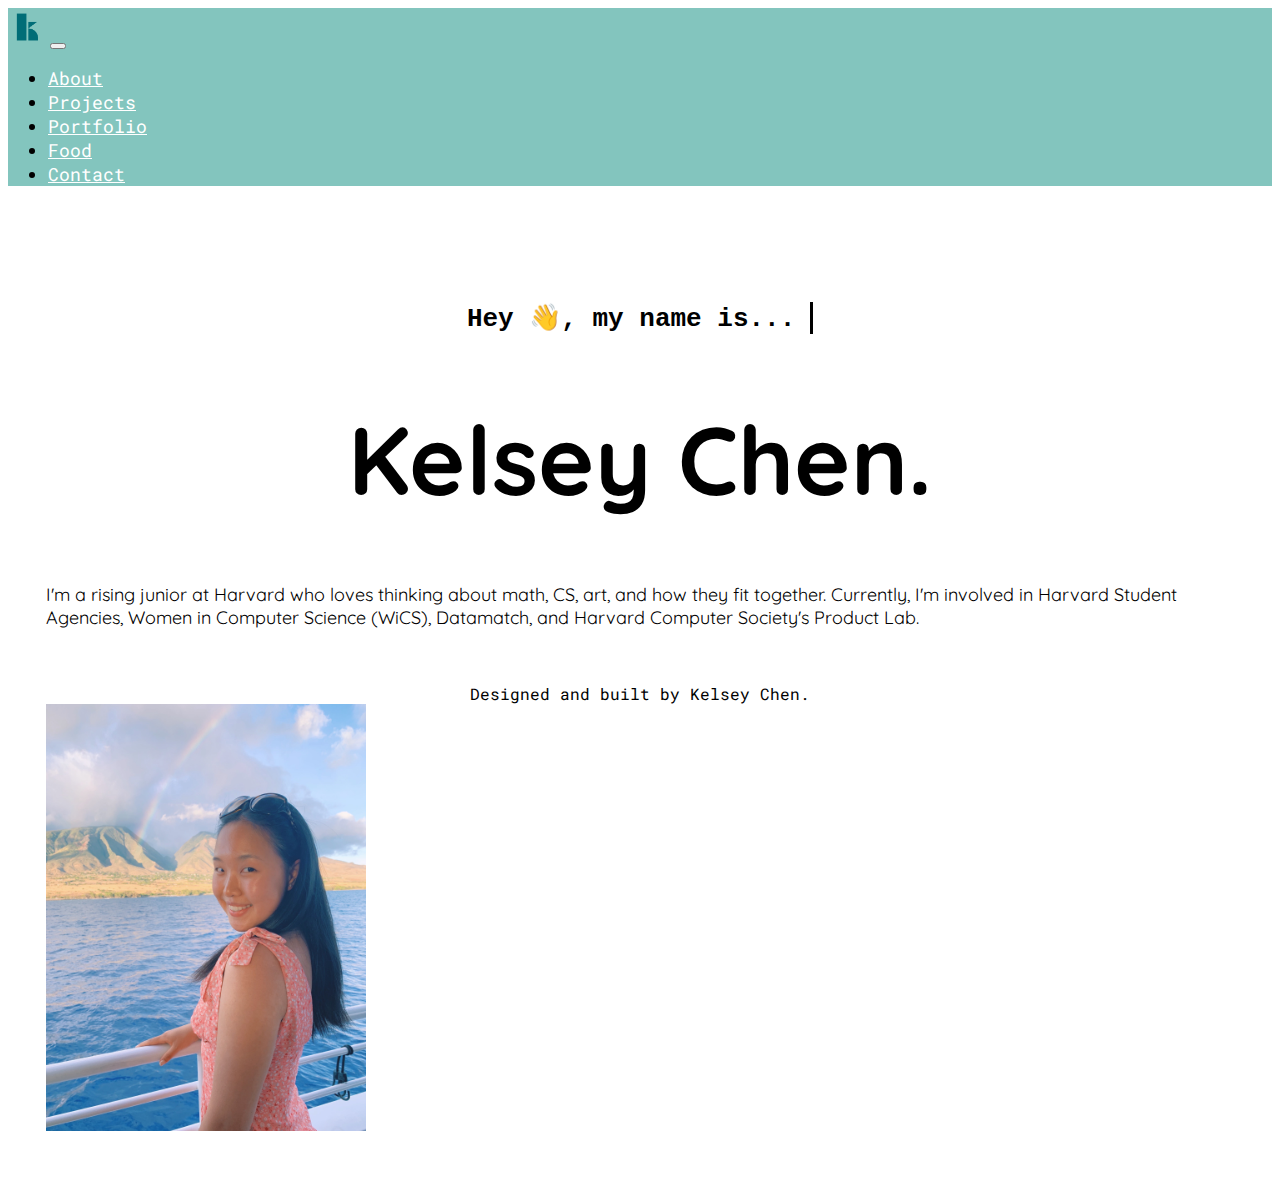
<file: index.html>
<!DOCTYPE html>

<html lang="en">
    <head>

        <meta charset="utf-8">
        <meta name="viewport" content="initial-scale=1, width=device-width">

        <!-- http://getbootstrap.com/docs/5.1/ -->
        <link crossorigin="anonymous" href="https://cdn.jsdelivr.net/npm/bootstrap@5.1.3/dist/css/bootstrap.min.css" integrity="sha384-1BmE4kWBq78iYhFldvKuhfTAU6auU8tT94WrHftjDbrCEXSU1oBoqyl2QvZ6jIW3" rel="stylesheet">
        <script crossorigin="anonymous" src="https://cdn.jsdelivr.net/npm/bootstrap@5.1.3/dist/js/bootstrap.bundle.min.js" integrity="sha384-ka7Sk0Gln4gmtz2MlQnikT1wXgYsOg+OMhuP+IlRH9sENBO0LRn5q+8nbTov4+1p"></script>

        <!-- import icon -->
        <link href="static/logo.gif" rel="icon">

        <link href="static/styles.css" rel="stylesheet">
        <!-- import fonts -->
        <link href='https://fonts.googleapis.com/css?family=Quicksand' rel="stylesheet">
        <link href='https://fonts.googleapis.com/css?family=Roboto Mono' rel="stylesheet">

        <title>Kelsey Chen</title>

    </head>

    <body>

        <!-- configure navigation bar -->
        <nav class="border navbar navbar-expand-md navbar-light" style="background-color: #83C5BE;">
            <div class="container-fluid">
                <a class="navbar-brand" href="index.html"><img src="static/logo.gif" alt="logo" class = "logo"></a>
                <button aria-controls="navbar" aria-expanded="false" aria-label="Toggle navigation" class="navbar-toggler" data-bs-target="#navbar" data-bs-toggle="collapse" type="button">
                    <span class="navbar-toggler-icon"></span>
                </button>
                <div class="collapse navbar-collapse" id="navbar">
                    <ul class="navbar-nav ms-auto mt-2">
                        <li class="nav-item"><a class="nav-link" href="about.html">About</a></li>
                        <li class="nav-item"><a class="nav-link" href="projects.html">Projects</a></li>
                        <li class="nav-item"><a class="nav-link" href="portfolio.html">Portfolio</a></li>
                        <li class="nav-item"><a class="nav-link" href="food.html">Food</a></li>
                        <li class="nav-item"><a class="nav-link" href="contact.html">Contact</a></li>
                    </ul>
                </div>
            </div>
        </nav>

        <!-- content -->
        <div class="container">
            <br>
            <br>
            <div class="row">
                <div class="col">
                    <h3 class="typing-demo">Hey 👋, my name is...</h3>
                    <h1>Kelsey Chen.</h1>
                    <p>I'm a rising junior at Harvard who loves thinking about math, CS, art, and how they fit together. Currently, I'm involved in Harvard Student Agencies, Women in Computer Science (WiCS), Datamatch, and Harvard Computer Society's Product Lab.</p>
                    <br>
                    <br>
                    <footer class="mb-5 small text-muted">
                        Designed and built by Kelsey Chen.
                    </footer>
                </div>
                <div class="col d-flex justify-content-center text-center">
                    <img class="card-img-top" src="static/headshot.jpg" alt="Kelsey Chen" style="width: 20rem;"/>
                </div>
            </div>
        </div>
    </body>
</html>
</file>
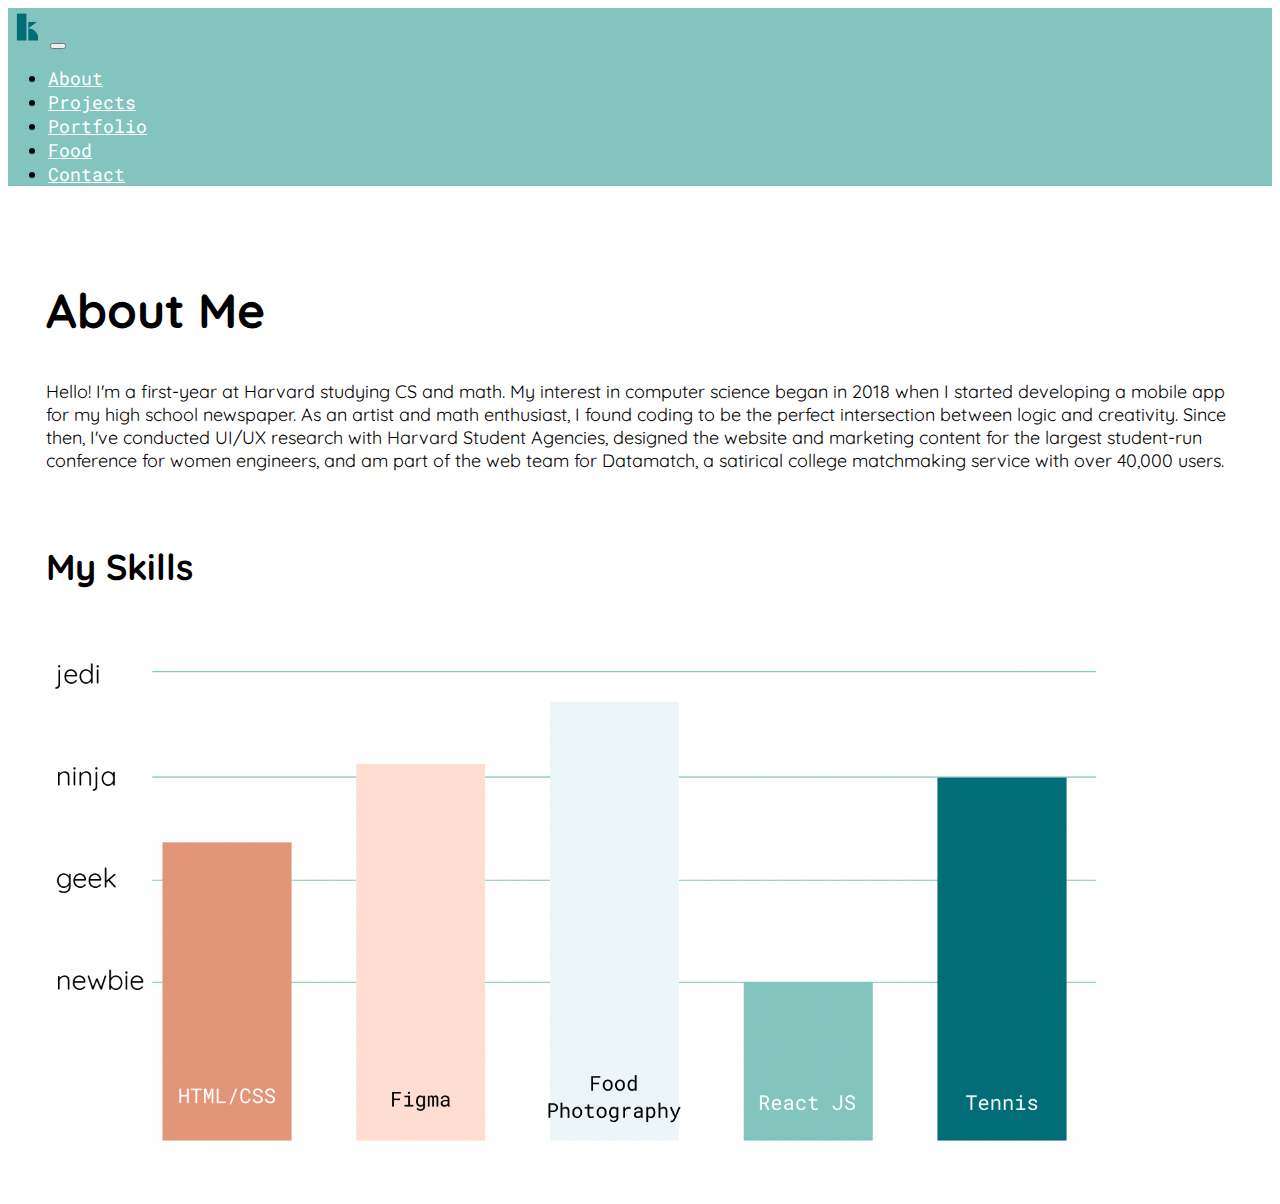
<file: about.html>
<!DOCTYPE html>
<html lang="en">
    <head>

        <meta charset="utf-8">
        <meta name="viewport" content="initial-scale=1, width=device-width">

        <!-- http://getbootstrap.com/docs/5.1/ -->
        <link crossorigin="anonymous" href="https://cdn.jsdelivr.net/npm/bootstrap@5.1.3/dist/css/bootstrap.min.css" integrity="sha384-1BmE4kWBq78iYhFldvKuhfTAU6auU8tT94WrHftjDbrCEXSU1oBoqyl2QvZ6jIW3" rel="stylesheet">
        <script crossorigin="anonymous" src="https://cdn.jsdelivr.net/npm/bootstrap@5.1.3/dist/js/bootstrap.bundle.min.js" integrity="sha384-ka7Sk0Gln4gmtz2MlQnikT1wXgYsOg+OMhuP+IlRH9sENBO0LRn5q+8nbTov4+1p"></script>

        <!-- import icon -->
        <link href="static/logo.gif" rel="icon">

        <link href="static/styles.css" rel="stylesheet">
        <!-- import fonts -->
        <link href='https://fonts.googleapis.com/css?family=Quicksand' rel="stylesheet">
        <link href='https://fonts.googleapis.com/css?family=Roboto Mono' rel="stylesheet">

        <title>Kelsey Chen</title>

    </head>
    
    <body>
        <!-- configure navigation bar -->
        <nav class="border navbar navbar-expand-md navbar-light" style="background-color: #83C5BE;">
            <div class="container-fluid">
                <a class="navbar-brand" href="index.html"><img src="static/logo.gif" alt="logo" class = "logo"></a>
                <button aria-controls="navbar" aria-expanded="false" aria-label="Toggle navigation" class="navbar-toggler" data-bs-target="#navbar" data-bs-toggle="collapse" type="button">
                    <span class="navbar-toggler-icon"></span>
                </button>
                <div class="collapse navbar-collapse" id="navbar">
                    <ul class="navbar-nav ms-auto mt-2">
                        <li class="nav-item"><a class="nav-link" href="about.html">About</a></li>
                        <li class="nav-item"><a class="nav-link" href="projects.html">Projects</a></li>
                        <li class="nav-item"><a class="nav-link" href="portfolio.html">Portfolio</a></li>
                        <li class="nav-item"><a class="nav-link" href="food.html">Food</a></li>
                        <li class="nav-item"><a class="nav-link" href="contact.html">Contact</a></li>
                    </ul>
                </div>
            </div>
        </nav>

        <!-- content -->
        <div class="container">
            <h2>About Me</h2>
            <p>Hello! I'm a first-year at Harvard studying CS and math. My interest in computer science began in 2018 when I started developing a mobile app for my high school newspaper. As an artist and math enthusiast, I found coding to be the perfect intersection between logic and creativity. Since then, I've conducted UI/UX research with Harvard Student Agencies, designed the website and marketing content for the largest student-run conference for women engineers, and am part of the web team for Datamatch, a satirical college matchmaking service with over 40,000 users.
            </p>
            <br>
            <h3>My Skills</h3>
            <br>
            <img src="static/skills.png" alt="My skills" style="width: 90%;"/>
        </div>
    </body>
</file>
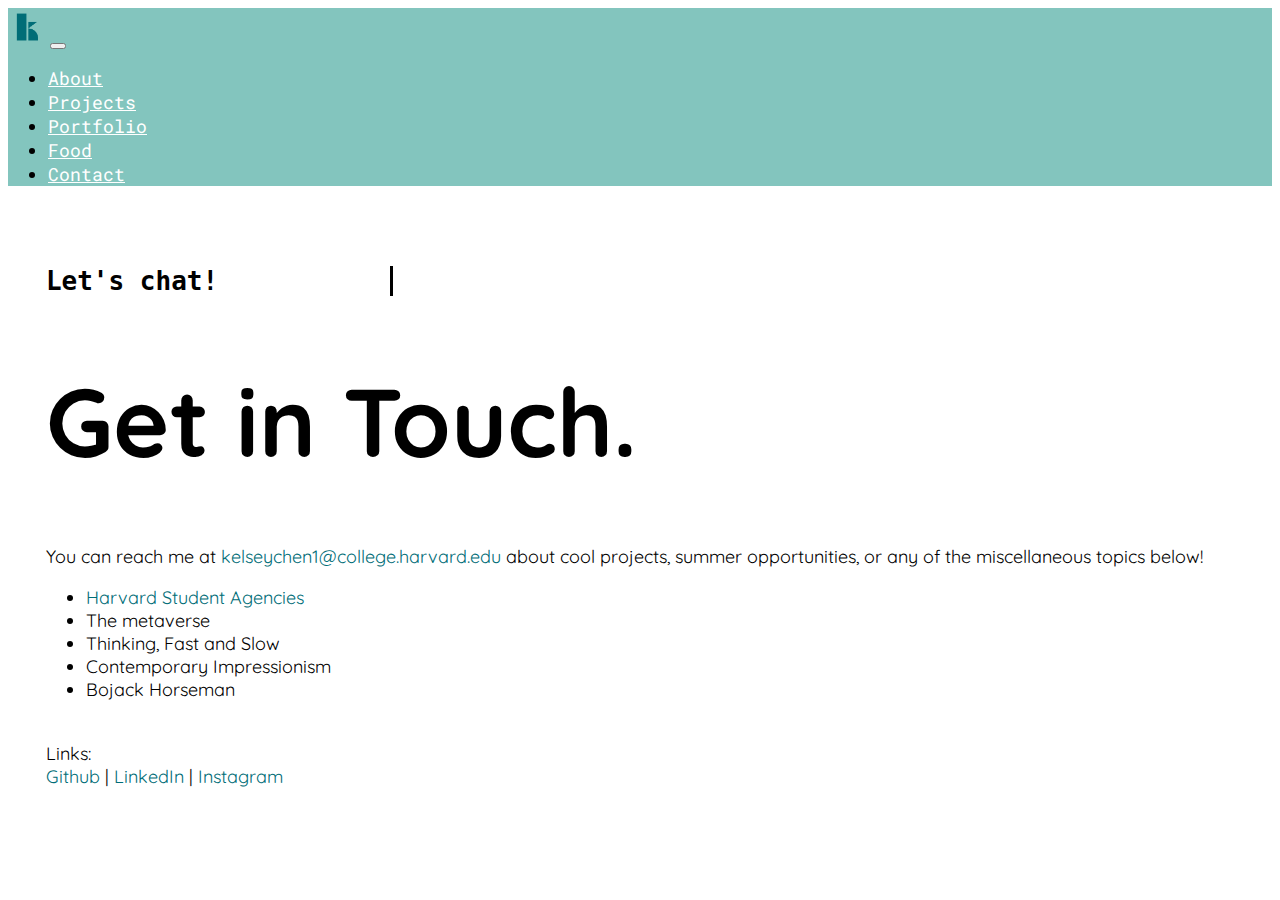
<file: contact.html>
<!DOCTYPE html>
<html lang="en">
    <head>

        <meta charset="utf-8">
        <meta name="viewport" content="initial-scale=1, width=device-width">

        <!-- http://getbootstrap.com/docs/5.1/ -->
        <link crossorigin="anonymous" href="https://cdn.jsdelivr.net/npm/bootstrap@5.1.3/dist/css/bootstrap.min.css" integrity="sha384-1BmE4kWBq78iYhFldvKuhfTAU6auU8tT94WrHftjDbrCEXSU1oBoqyl2QvZ6jIW3" rel="stylesheet">
        <script crossorigin="anonymous" src="https://cdn.jsdelivr.net/npm/bootstrap@5.1.3/dist/js/bootstrap.bundle.min.js" integrity="sha384-ka7Sk0Gln4gmtz2MlQnikT1wXgYsOg+OMhuP+IlRH9sENBO0LRn5q+8nbTov4+1p"></script>

        <!-- import icon -->
        <link href="static/logo.gif" rel="icon">

        <link href="static/styles.css" rel="stylesheet">
        <!-- import fonts -->
        <link href='https://fonts.googleapis.com/css?family=Quicksand' rel="stylesheet">
        <link href='https://fonts.googleapis.com/css?family=Roboto Mono' rel="stylesheet">

        <title>Kelsey Chen</title>

    </head>
    
    <body id="connect-page">
        <!-- configure navigation bar -->
        <nav class="border navbar navbar-expand-md navbar-light" style="background-color: #83C5BE;">
            <div class="container-fluid">
                <a class="navbar-brand" href="index.html"><img src="static/logo.gif" alt="logo" class = "logo"></a>
                <button aria-controls="navbar" aria-expanded="false" aria-label="Toggle navigation" class="navbar-toggler" data-bs-target="#navbar" data-bs-toggle="collapse" type="button">
                    <span class="navbar-toggler-icon"></span>
                </button>
                <div class="collapse navbar-collapse" id="navbar">
                    <ul class="navbar-nav ms-auto mt-2">
                        <li class="nav-item"><a class="nav-link" href="about.html">About</a></li>
                        <li class="nav-item"><a class="nav-link" href="projects.html">Projects</a></li>
                        <li class="nav-item"><a class="nav-link" href="portfolio.html">Portfolio</a></li>
                        <li class="nav-item"><a class="nav-link" href="food.html">Food</a></li>
                        <li class="nav-item"><a class="nav-link" href="contact.html">Contact</a></li>
                    </ul>
                </div>
            </div>
        </nav>

        <!-- content -->
        <div class="container">
            <h3 class="typing-demo">Let's chat!</h3>
            <h1>Get in Touch.</h1>
            <p>You can reach me at <a class="link" href="mailto:kelseychen1@college.harvard.edu">kelseychen1@college.harvard.edu</a>
                about cool projects, summer opportunities, or any of the miscellaneous topics below!
            </p>
            <ul>
                <li><a class="link" href="https://www.hsa.net/">Harvard Student Agencies</a></li>
                <li>The metaverse</li>
                <li>Thinking, Fast and Slow</li>
                <li>Contemporary Impressionism</li>
                <li>Bojack Horseman</li>
            </ul>
            <p>
                <br/>
                Links:
                <br/>
                <a class="link" href="https://github.com/kchen25">Github</a> |
                <a class="link" href="https://www.linkedin.com/in/kelseychen2025/">LinkedIn</a> |
                <a class="link" href="https://www.instagram.com/kelseychen__/">Instagram</a>
            </p>
        </div>
    </body>
</html>
</file>
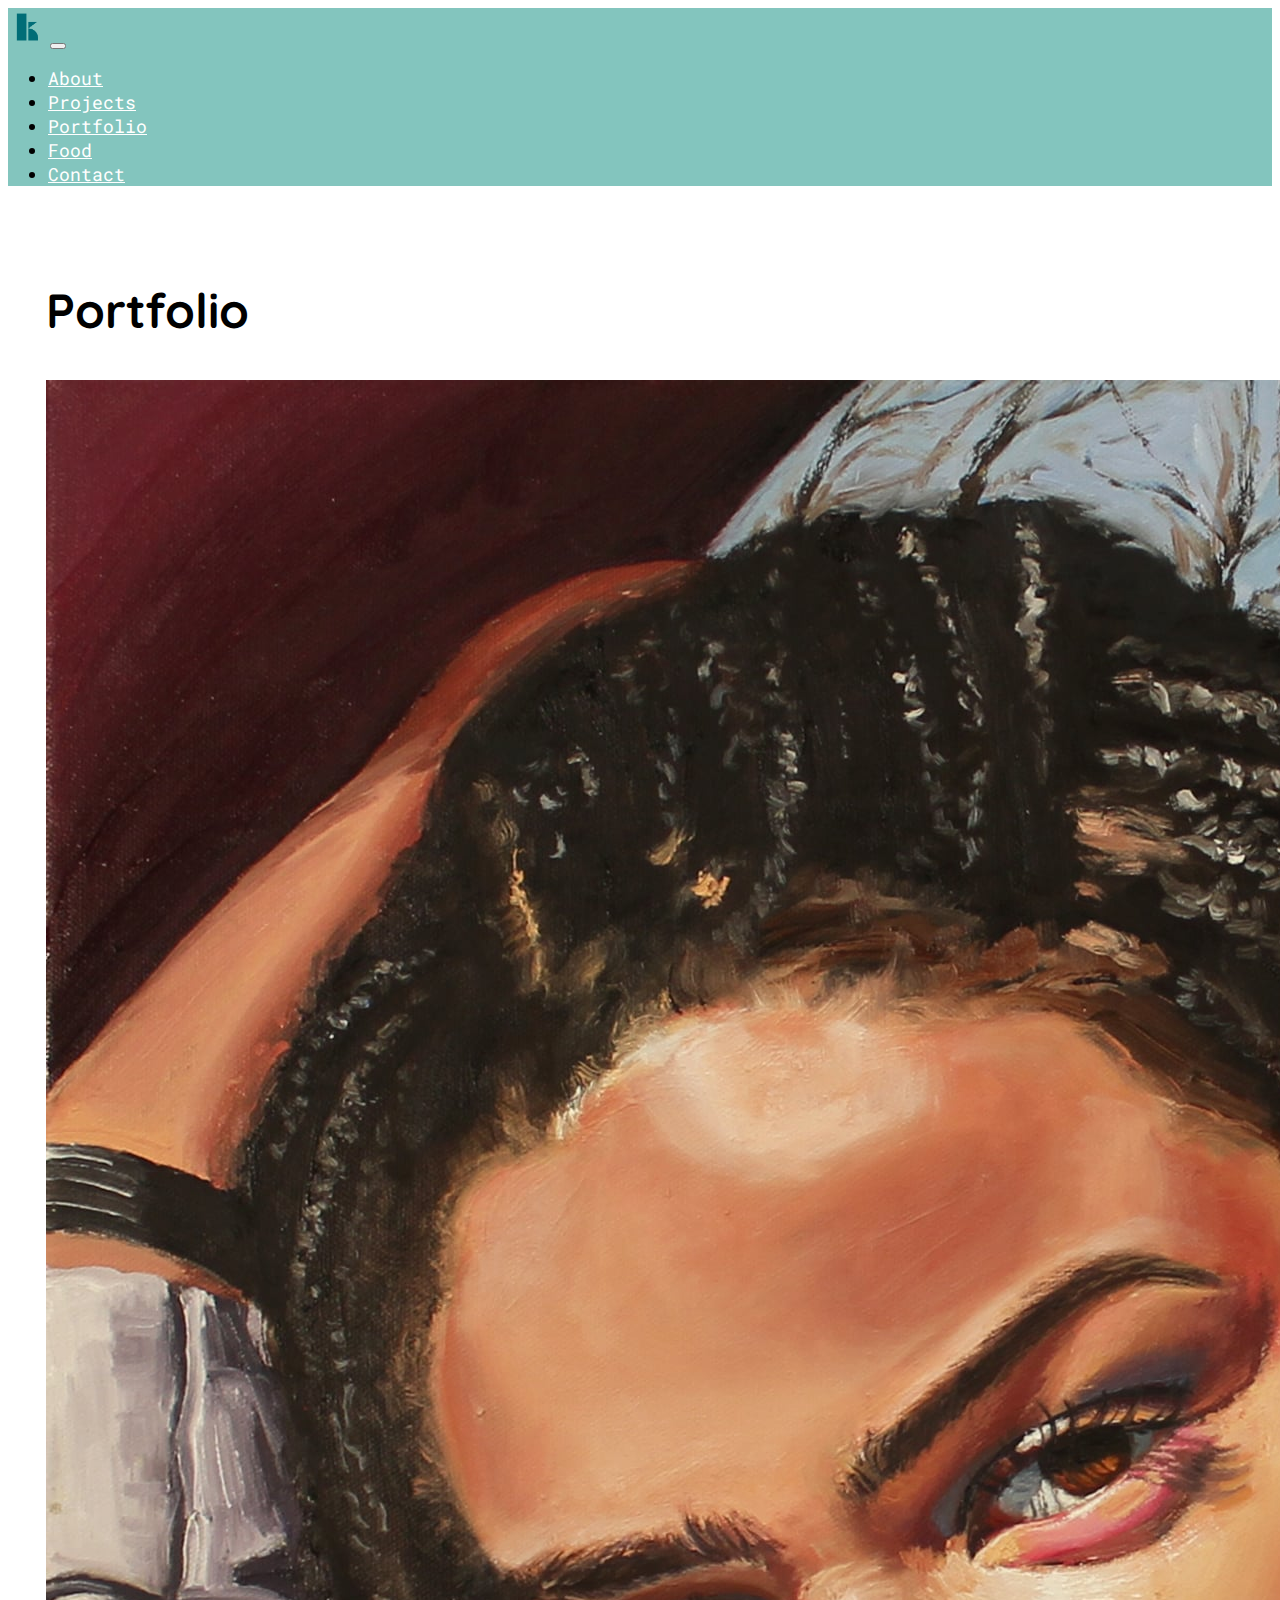
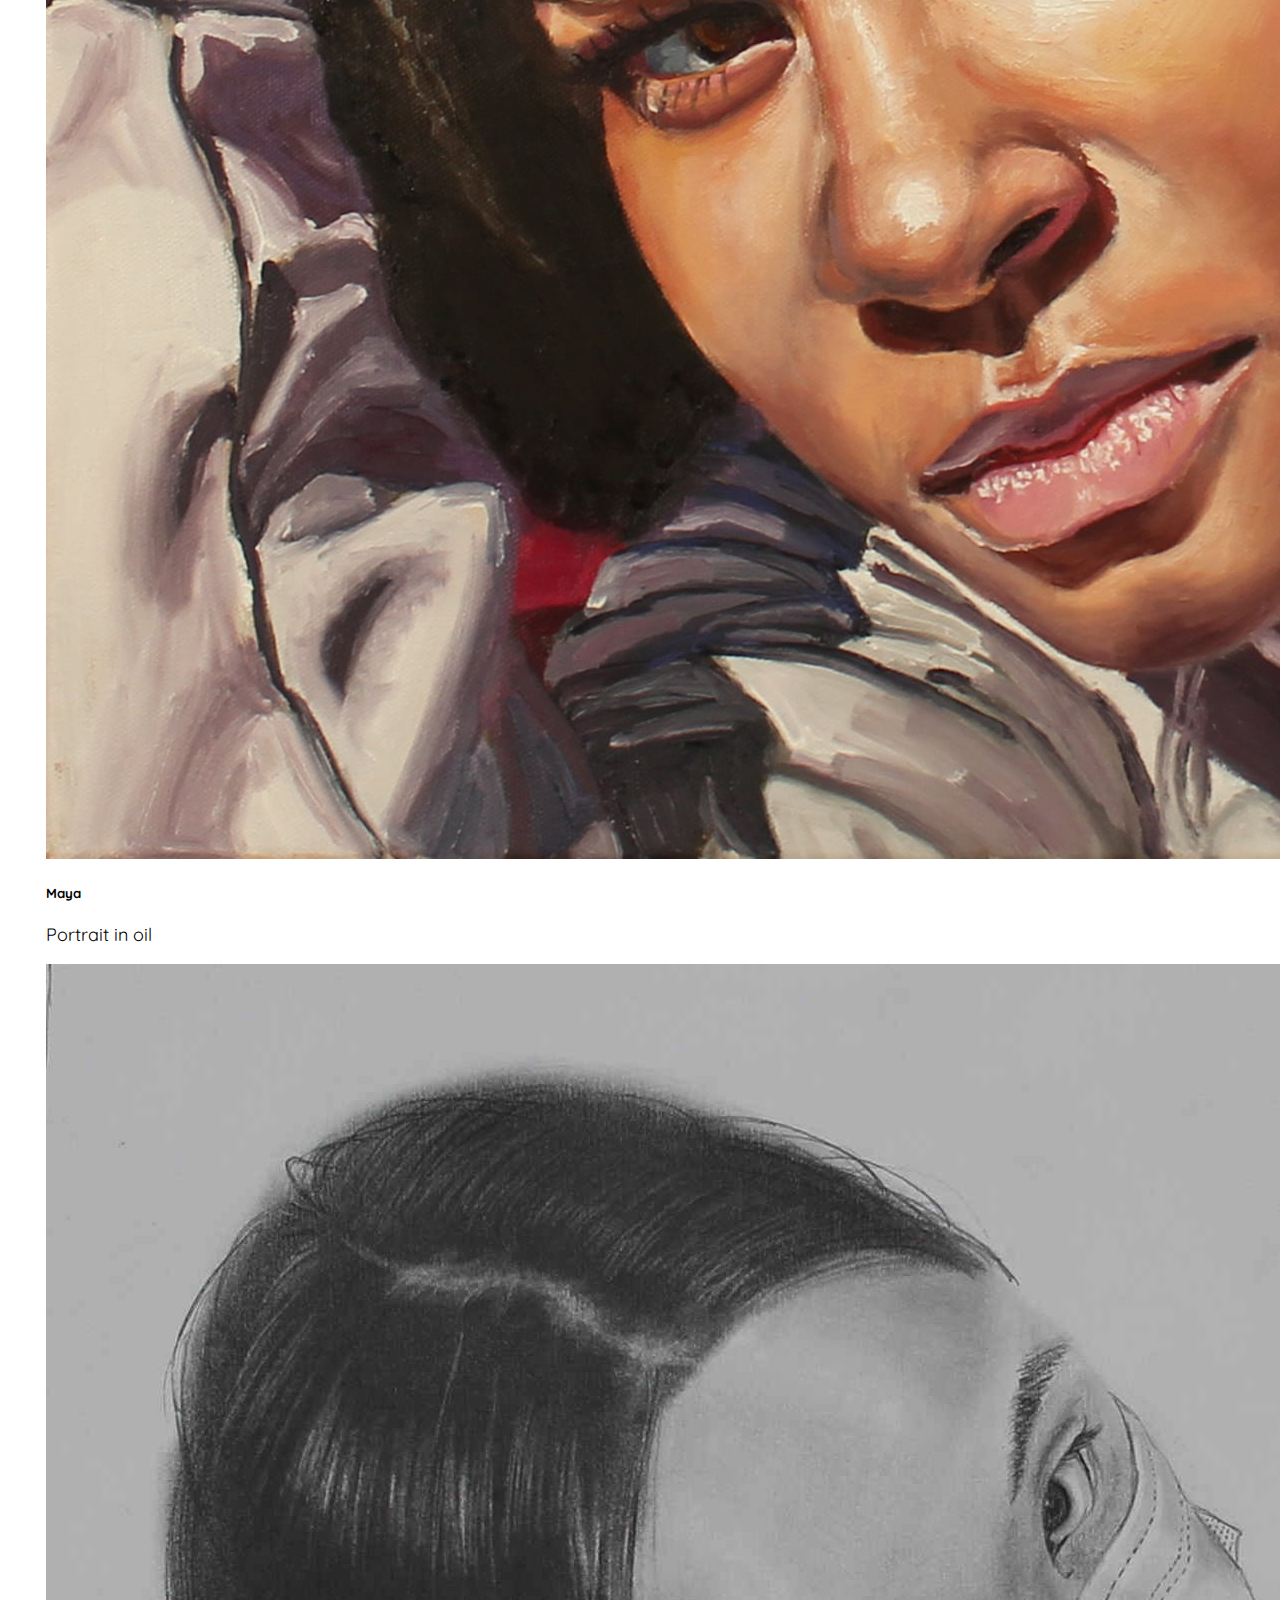
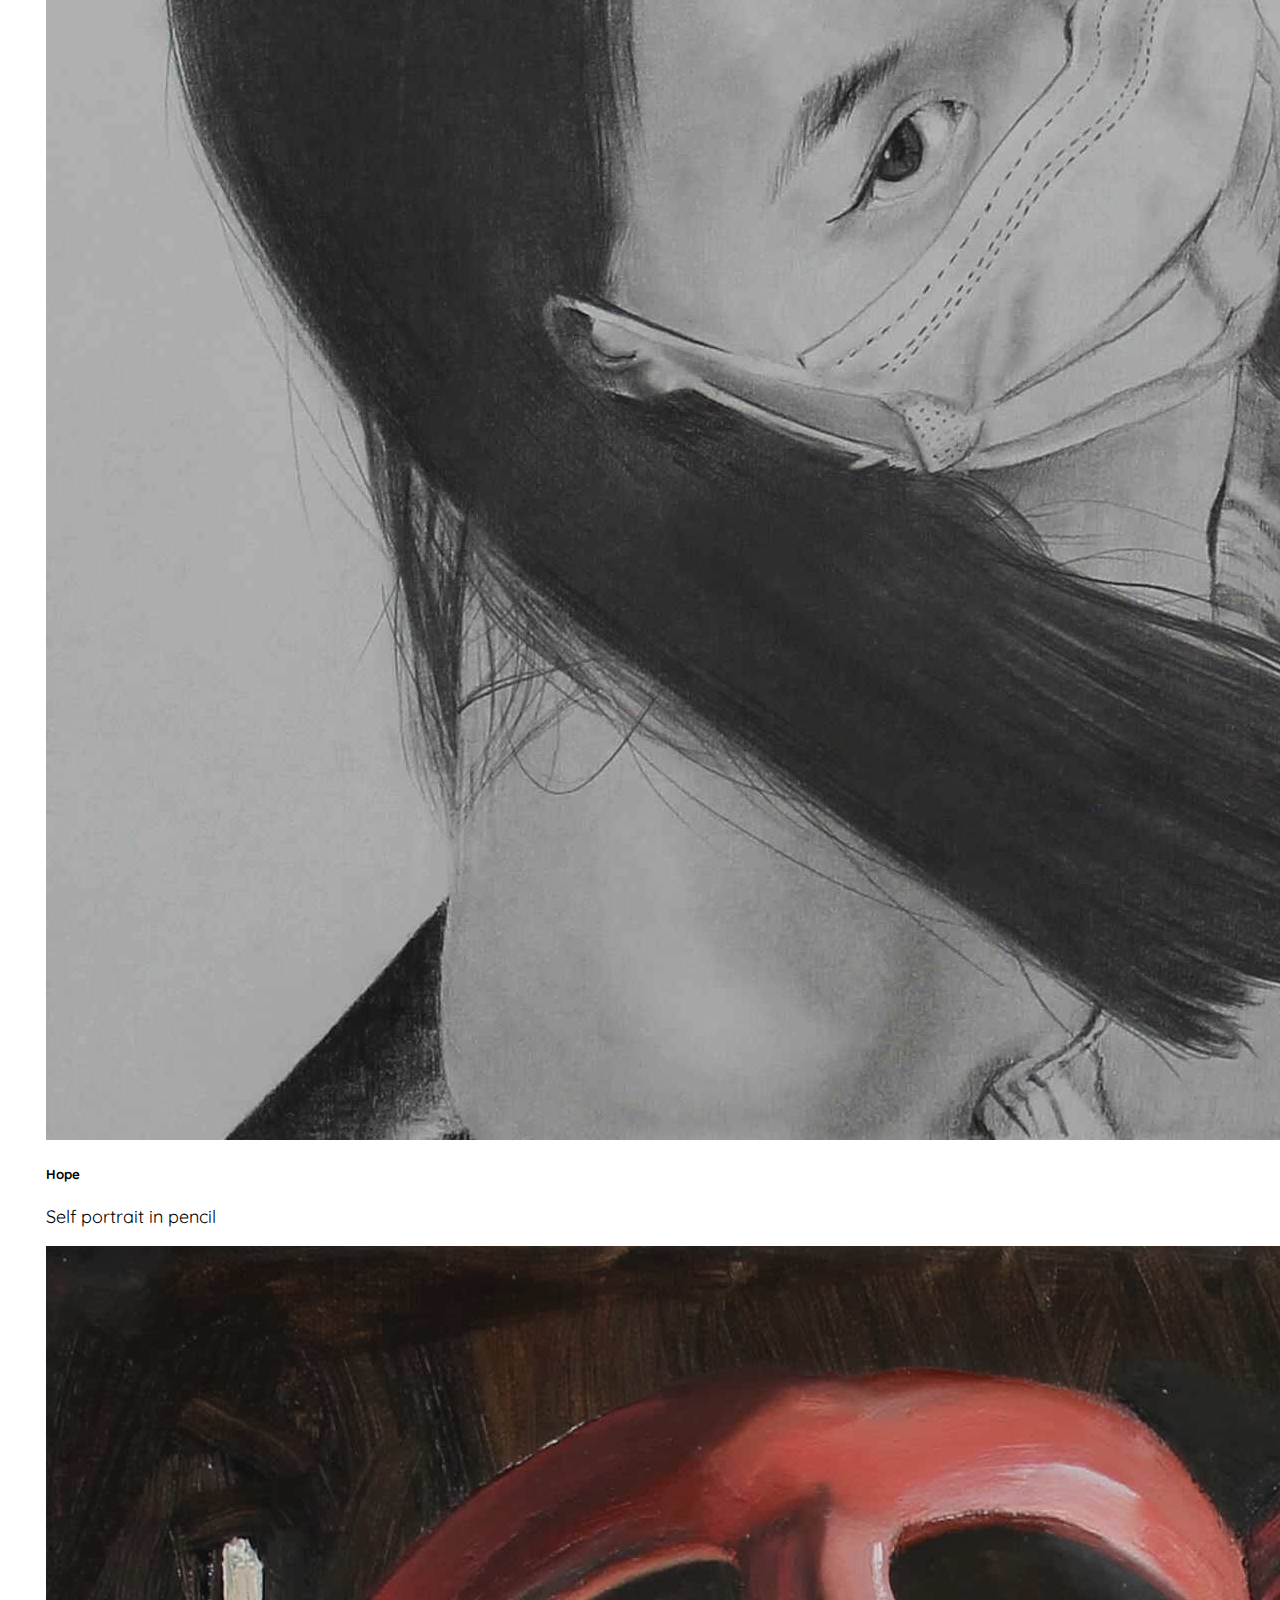
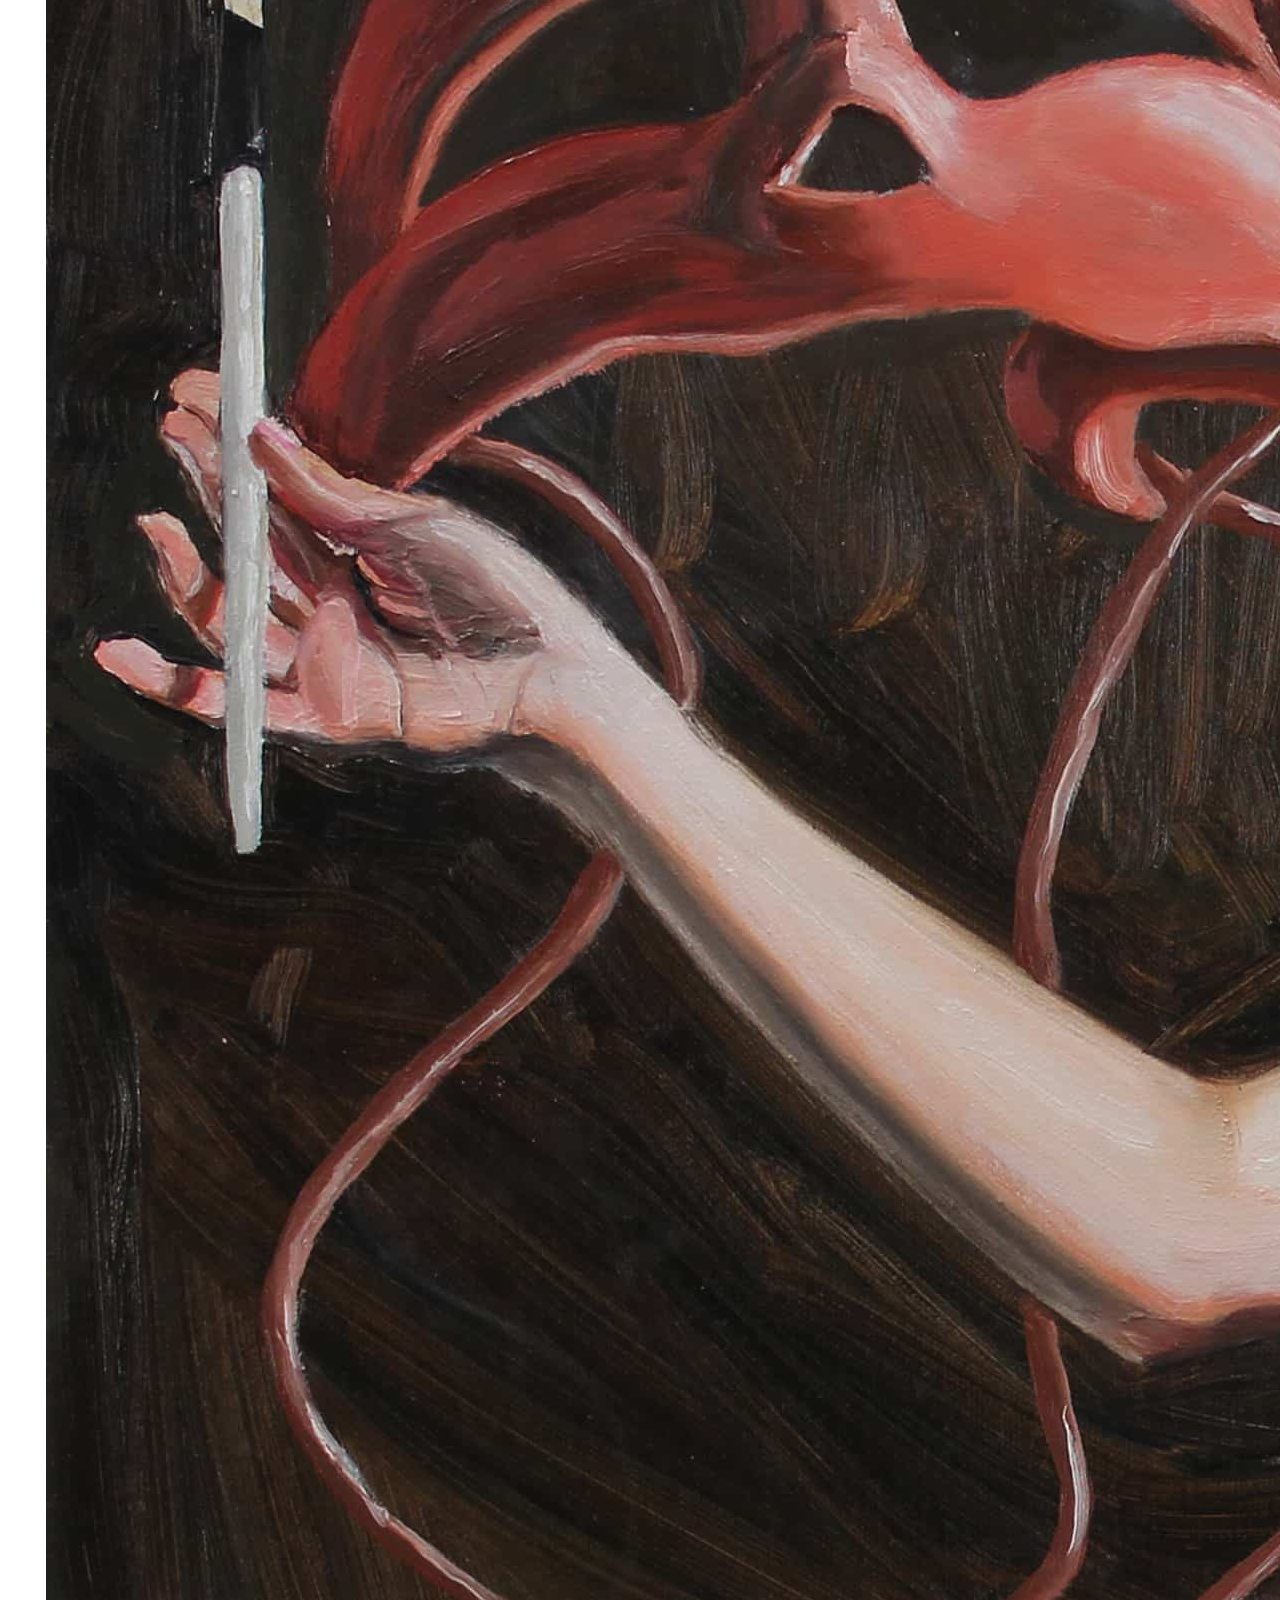
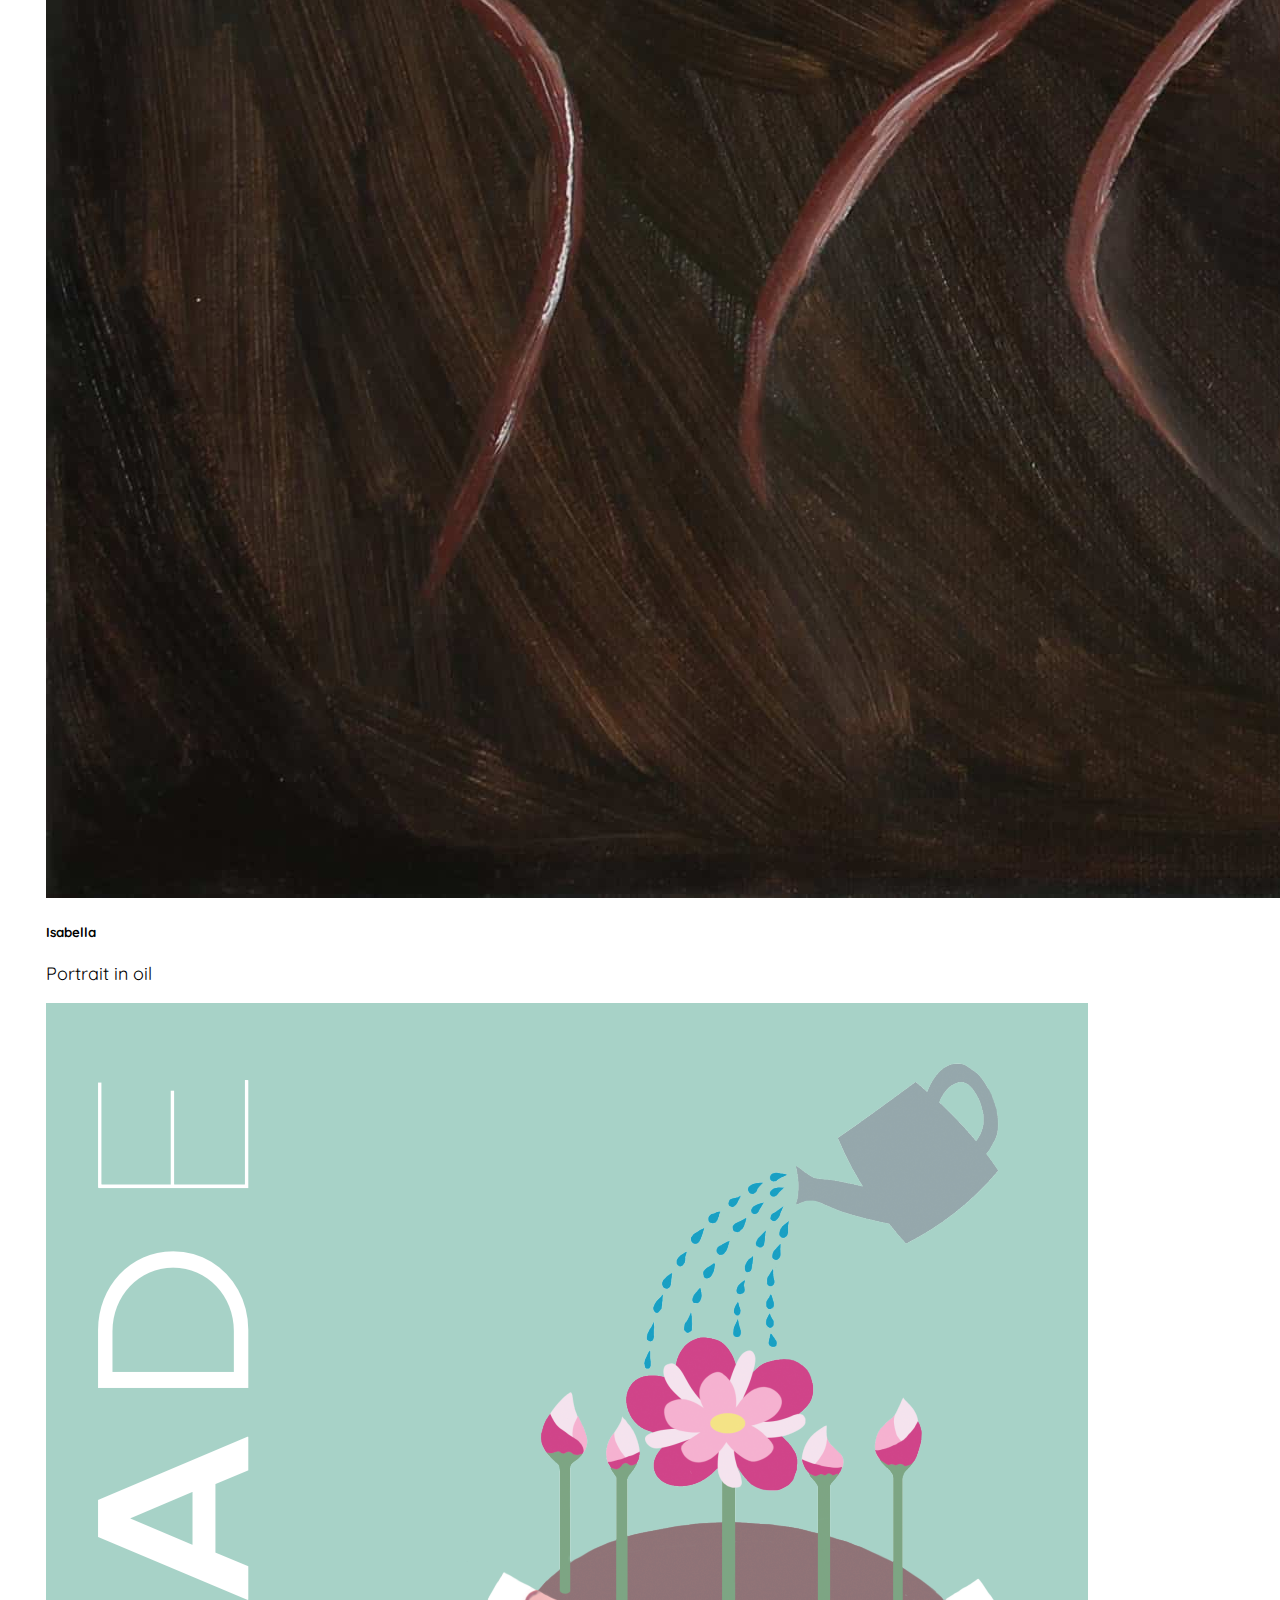
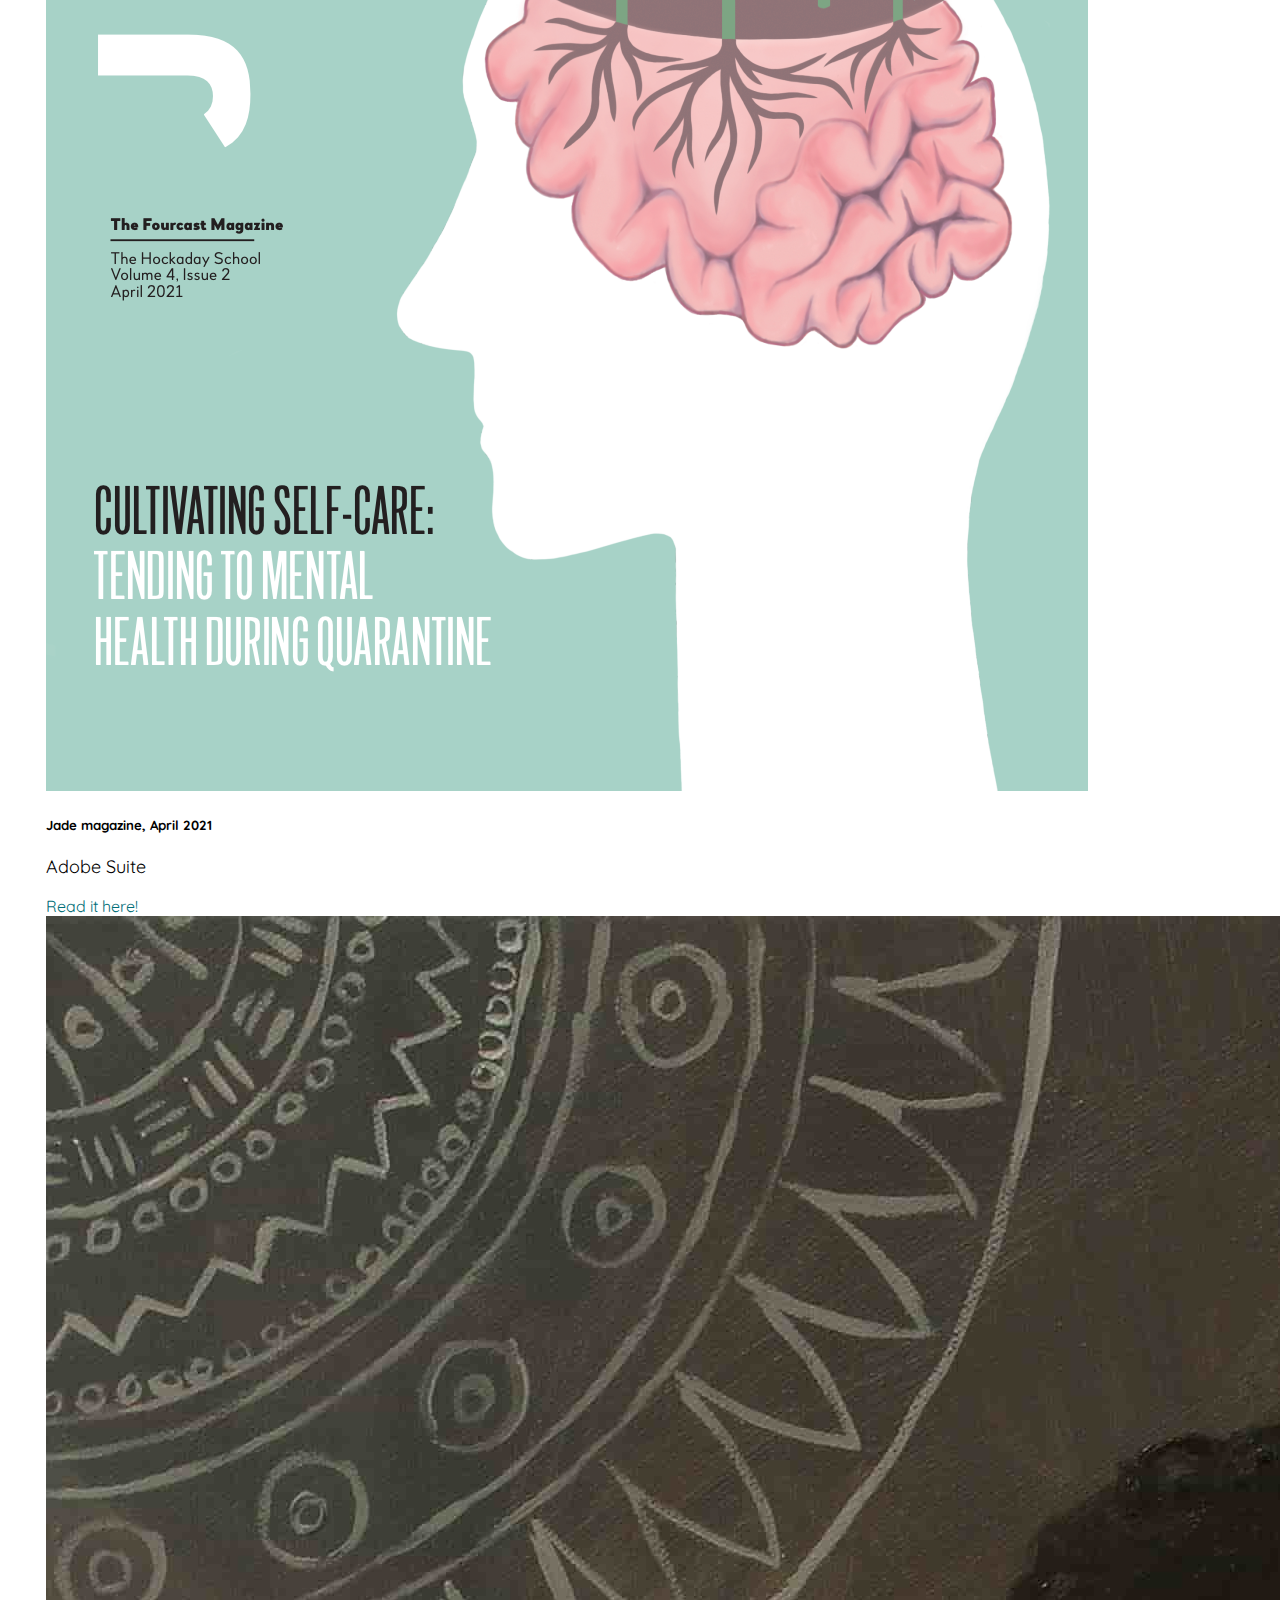
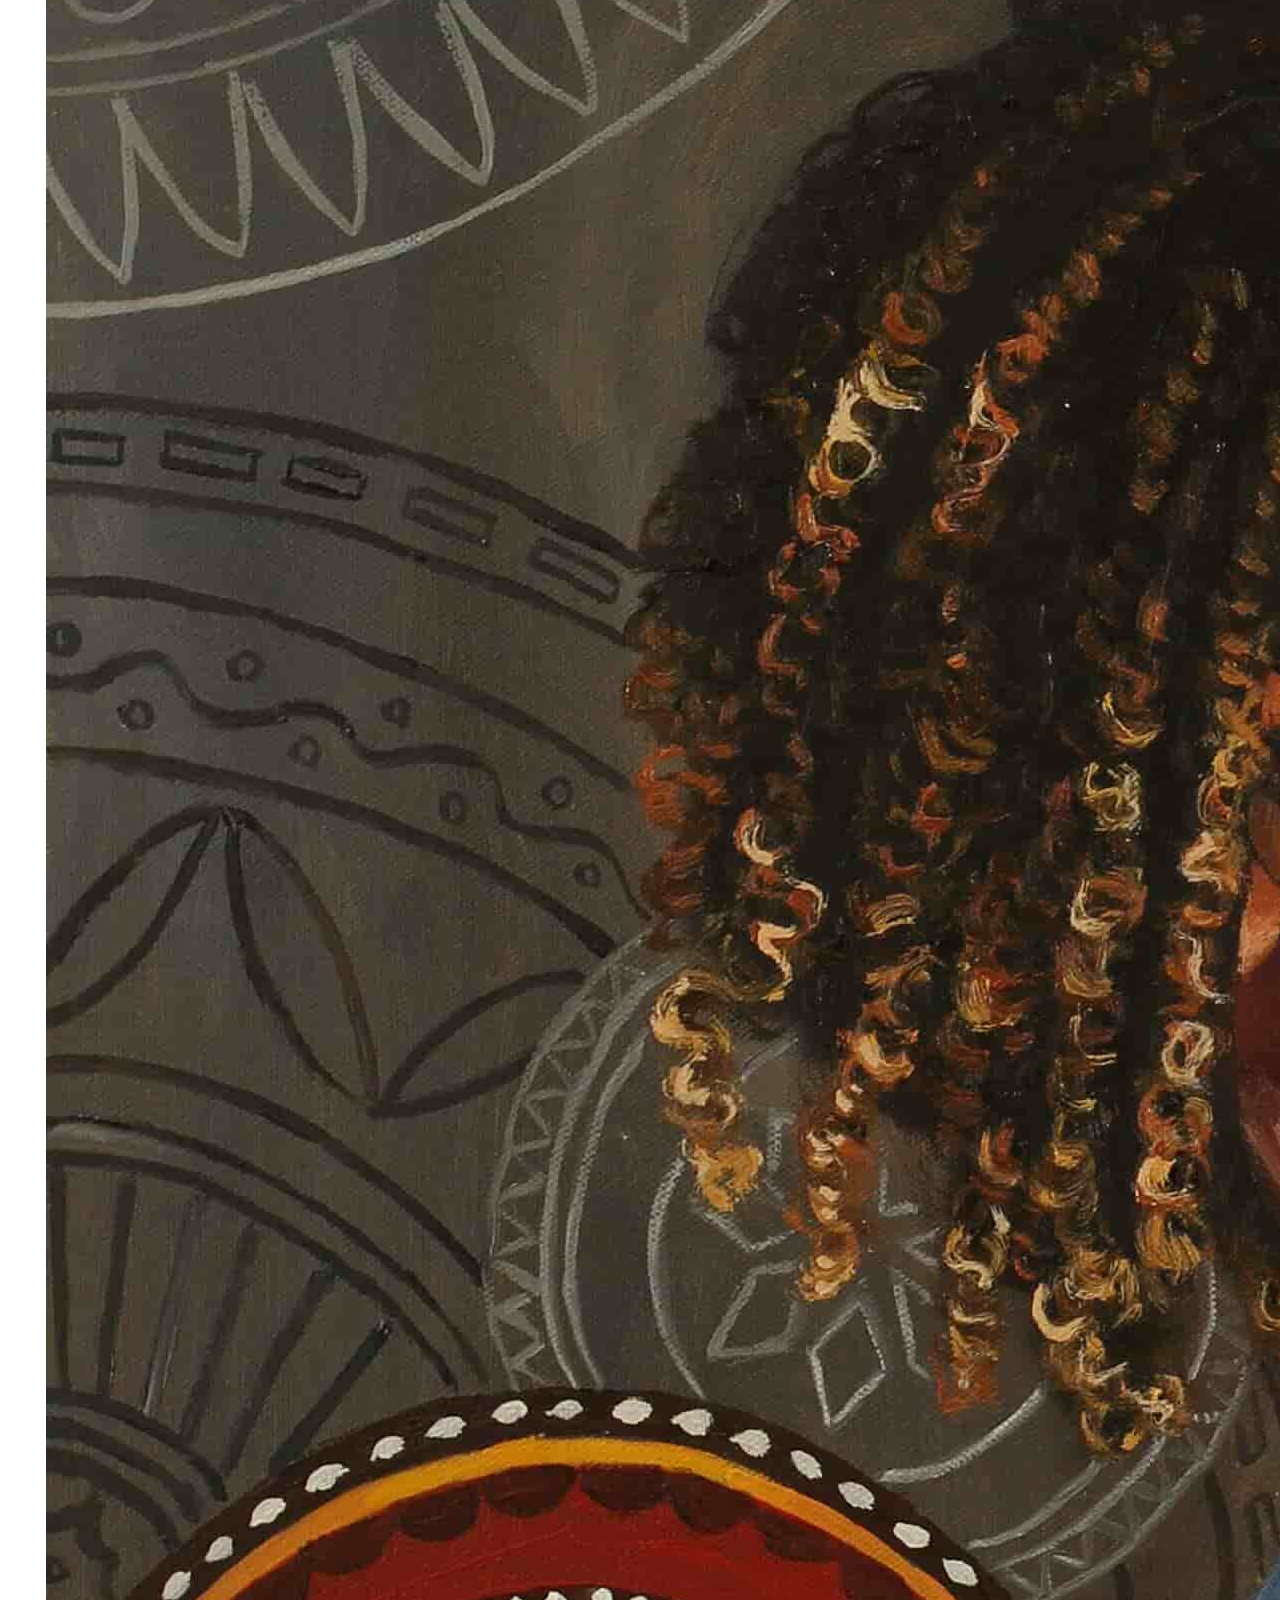
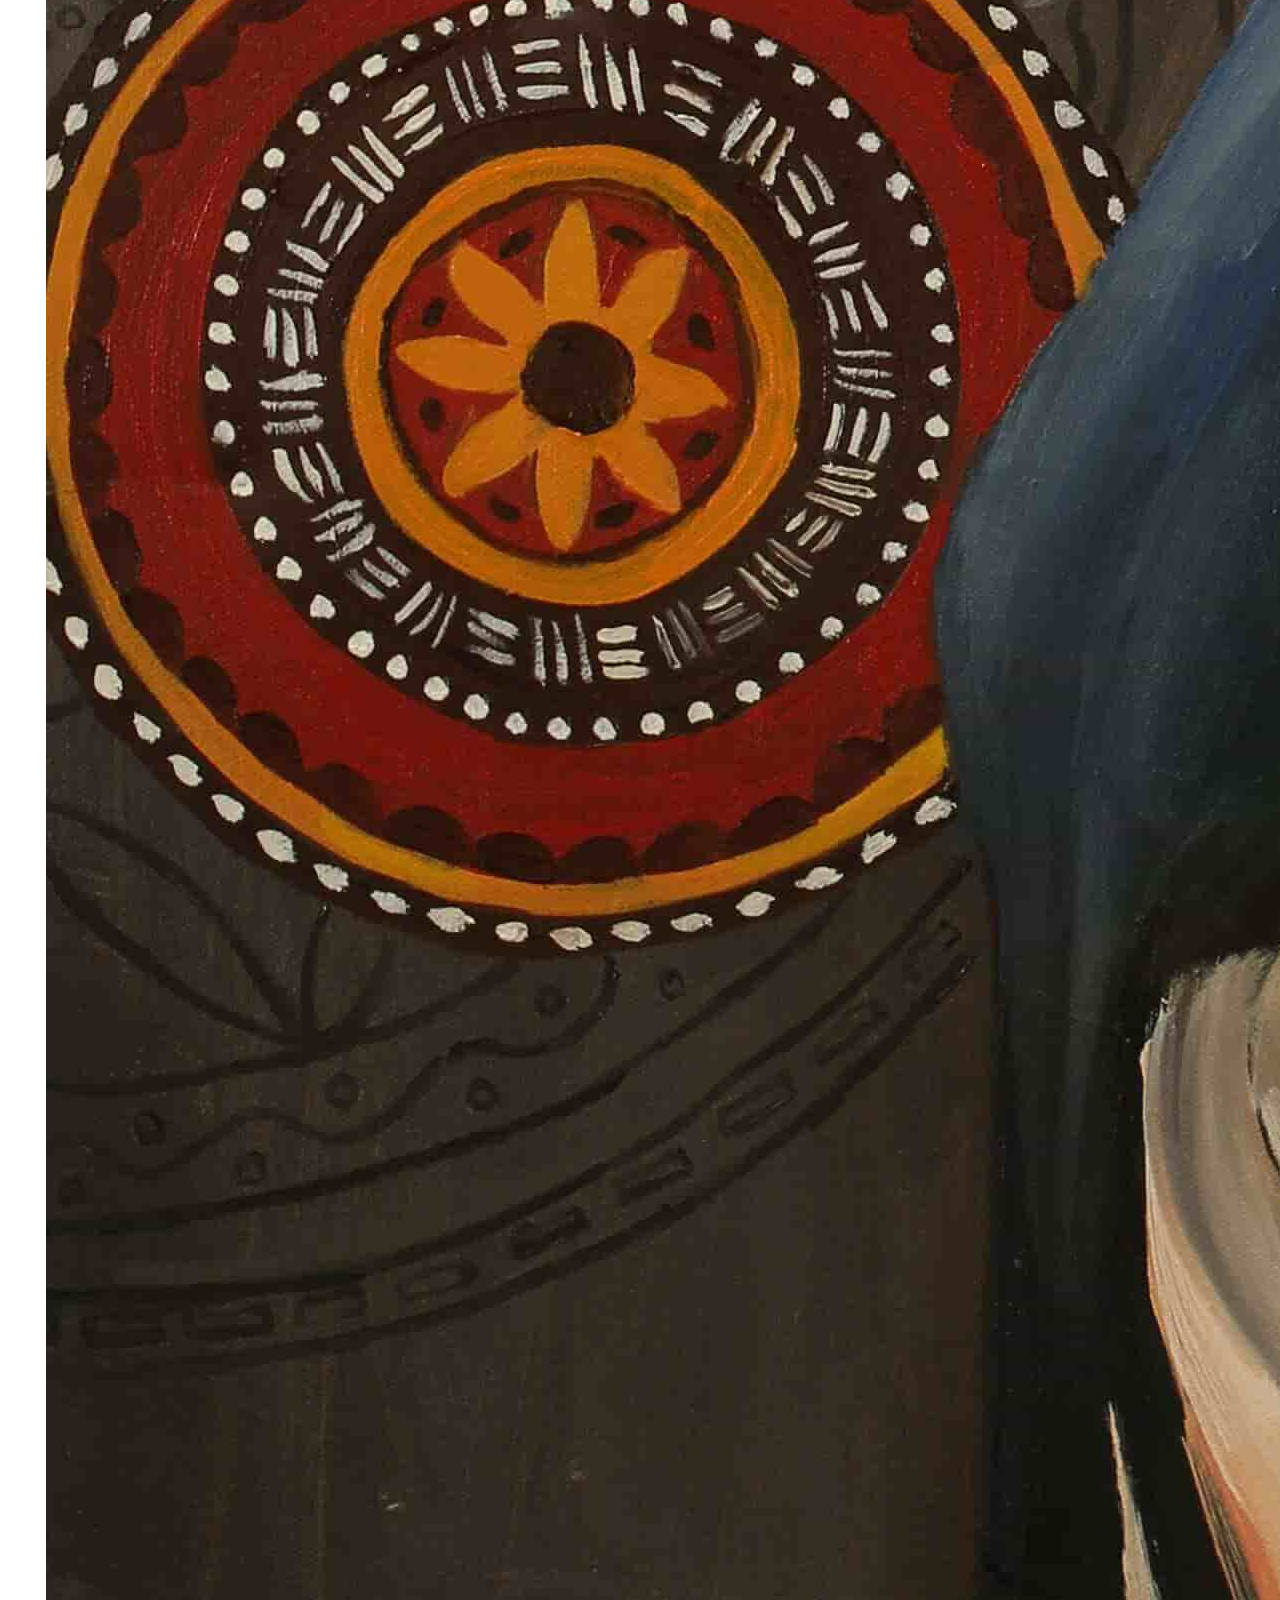
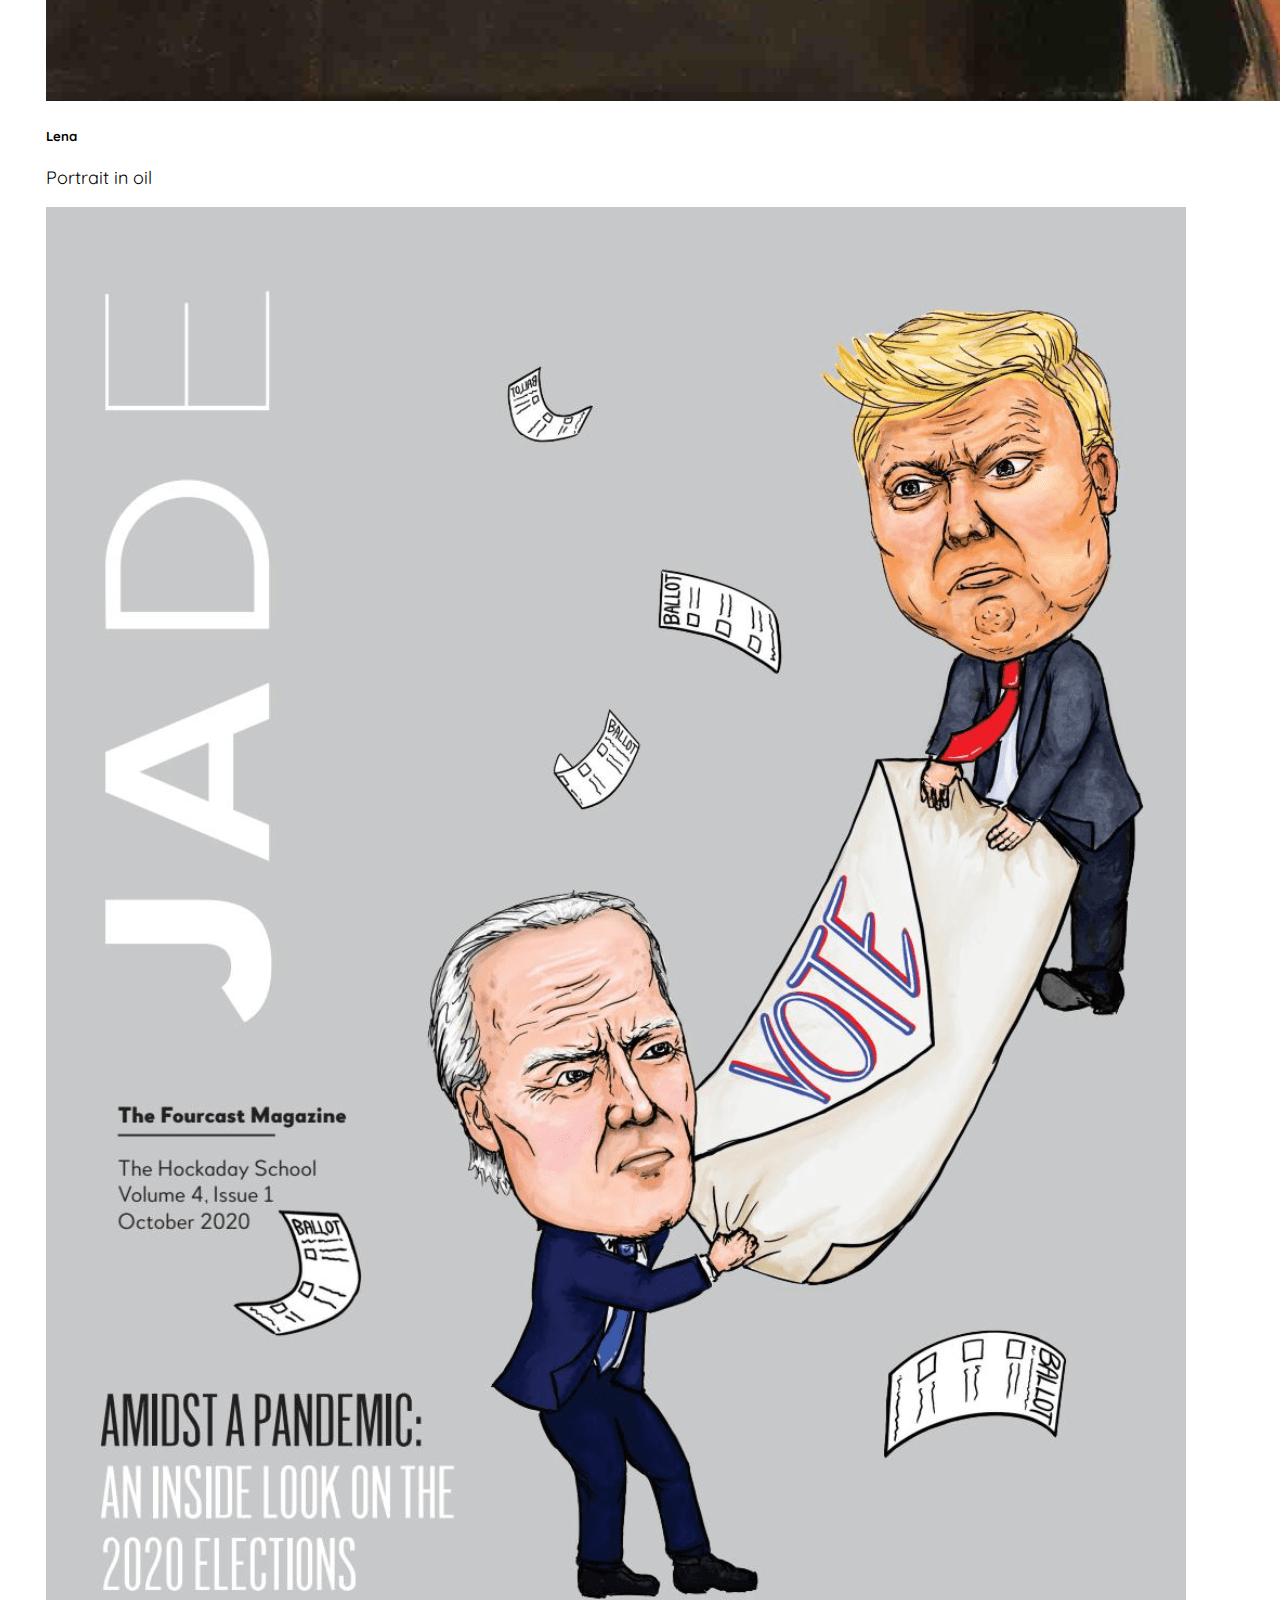
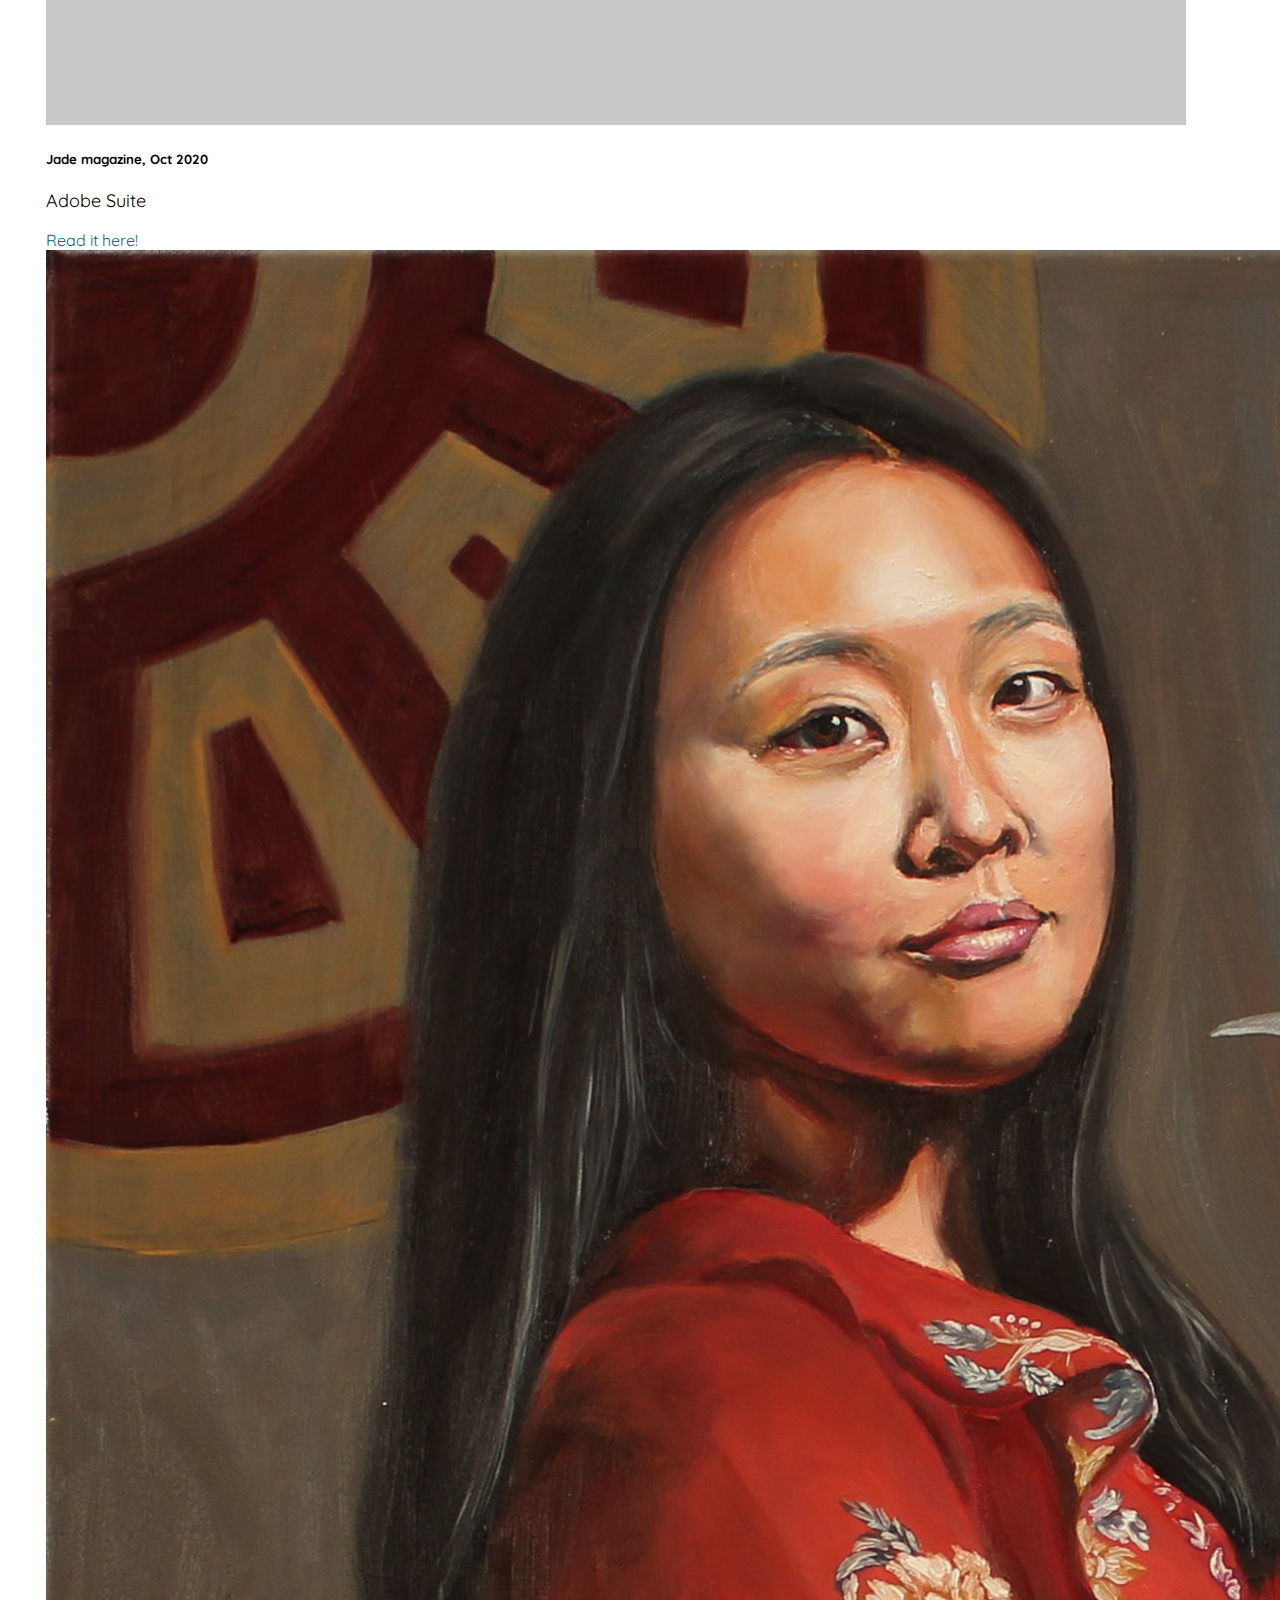
<file: portfolio.html>
<!DOCTYPE html>
<html lang="en">
    <head>

        <meta charset="utf-8">
        <meta name="viewport" content="initial-scale=1, width=device-width">

        <!-- http://getbootstrap.com/docs/5.1/ -->
        <link crossorigin="anonymous" href="https://cdn.jsdelivr.net/npm/bootstrap@5.1.3/dist/css/bootstrap.min.css" integrity="sha384-1BmE4kWBq78iYhFldvKuhfTAU6auU8tT94WrHftjDbrCEXSU1oBoqyl2QvZ6jIW3" rel="stylesheet">
        <script crossorigin="anonymous" src="https://cdn.jsdelivr.net/npm/bootstrap@5.1.3/dist/js/bootstrap.bundle.min.js" integrity="sha384-ka7Sk0Gln4gmtz2MlQnikT1wXgYsOg+OMhuP+IlRH9sENBO0LRn5q+8nbTov4+1p"></script>

        <!-- import icon -->
        <link href="static/logo.gif" rel="icon">

        <link href="static/styles.css" rel="stylesheet">
        <!-- import fonts -->
        <link href='https://fonts.googleapis.com/css?family=Quicksand' rel="stylesheet">
        <link href='https://fonts.googleapis.com/css?family=Roboto Mono' rel="stylesheet">

        <title>Kelsey Chen</title>

    </head>
    
    <body>
        <!-- configure navigation bar -->
        <nav class="border navbar navbar-expand-md navbar-light" style="background-color: #83C5BE;">
            <div class="container-fluid">
                <a class="navbar-brand" href="index.html"><img src="static/logo.gif" alt="logo" class = "logo"></a>
                <button aria-controls="navbar" aria-expanded="false" aria-label="Toggle navigation" class="navbar-toggler" data-bs-target="#navbar" data-bs-toggle="collapse" type="button">
                    <span class="navbar-toggler-icon"></span>
                </button>
                <div class="collapse navbar-collapse" id="navbar">
                    <ul class="navbar-nav ms-auto mt-2">
                        <li class="nav-item"><a class="nav-link" href="about.html">About</a></li>
                        <li class="nav-item"><a class="nav-link" href="projects.html">Projects</a></li>
                        <li class="nav-item"><a class="nav-link" href="portfolio.html">Portfolio</a></li>
                        <li class="nav-item"><a class="nav-link" href="food.html">Food</a></li>
                        <li class="nav-item"><a class="nav-link" href="contact.html">Contact</a></li>
                    </ul>
                </div>
            </div>
        </nav>

        <div class="container">
            <h2>Portfolio</h2>
            <div class="row g-3">
                <!--- 3-column gallery -->
                <div class="col-12 col-md-6 col-lg-4">
                    <img src="static/portfolio/maya.jpg" alt="Portrait of Maya" class="card-img-top">
                    <div class="card-body">
                        <h5 class="card-title">Maya</h5>
                        <p class="card-text">Portrait in oil</p>
                    </div>
                </div>
                <div class="col-12 col-md-6 col-lg-4">
                    <img src="static/portfolio/hope.jpg" alt="Self portrait in pencil" class="card-img-top">
                    <div class="card-body">
                        <h5 class="card-title">Hope</h5>
                        <p class="card-text">Self portrait in pencil</p>
                    </div>
                </div>
                <div class="col-12 col-md-6 col-lg-4">
                    <img src="static/portfolio/Isabella.jpg" alt="Portrait of Isabella" class="card-img-top">
                    <div class="card-body">
                        <h5 class="card-title">Isabella</h5>
                        <p class="card-text">Portrait in oil</p>
                    </div>
                </div>
                <div class="col-12 col-md-6 col-lg-4">
                    <img src="static/portfolio/jade-apr.png" alt="Jade magazine cover, April 2021" class="card-img-top">
                    <div class="card-body">
                        <h5 class="card-title">Jade magazine, April 2021</h5>
                        <p class="card-text">Adobe Suite</p>
                        <a class="card-link" href="https://issuu.com/fourcast/docs/jade_april_2021">Read it here!</a>
                    </div>
                </div>
                <div class="col-12 col-md-6 col-lg-4">
                    <img src="static/portfolio/lena.jpg" alt="Portrait of Lena" class="card-img-top">
                    <div class="card-body">
                        <h5 class="card-title">Lena</h5>
                        <p class="card-text">Portrait in oil</p>
                    </div>
                </div>
                <div class="col-12 col-md-6 col-lg-4">
                    <img src="static/portfolio/jade-oct.png" alt="Jade magazine cover, Oct 2020" class="card-img-top">
                    <div class="card-body">
                        <h5 class="card-title">Jade magazine, Oct 2020</h5>
                        <p class="card-text">Adobe Suite</p>
                        <a class="card-link" href="https://issuu.com/fourcast/docs/jade_oct_2020">Read it here!</a>
                    </div>
                </div>
                <div class="col-12 col-md-6 col-lg-4">
                    <img src="static/portfolio/self-red.jpg" alt="The Artist in Red" class="card-img-top">
                    <div class="card-body">
                        <h5 class="card-title">The Artist in Red</h5>
                        <p class="card-text">Self portrait in oil</p>
                    </div>
                </div>
                <div class="col-12 col-md-6 col-lg-4">
                    <img src="static/portfolio/mom.jpg" alt="A Mother's Love" class="card-img-top">
                    <div class="card-body">
                        <h5 class="card-title">A Mother's Love</h5>
                        <p class="card-text">Portrait in oil</p>
                    </div>
                </div>
                <div class="col-12 col-md-6 col-lg-4">
                    <img src="static/portfolio/still-life.jpg" alt="Still Life" class="card-img-top">
                    <div class="card-body">
                        <h5 class="card-title">Deep in the Heart of Texas</h5>
                        <p class="card-text">Still life in oil</p>
                    </div>
                </div>
            </div>
        </div>
        
    </body>
</html>
</file>
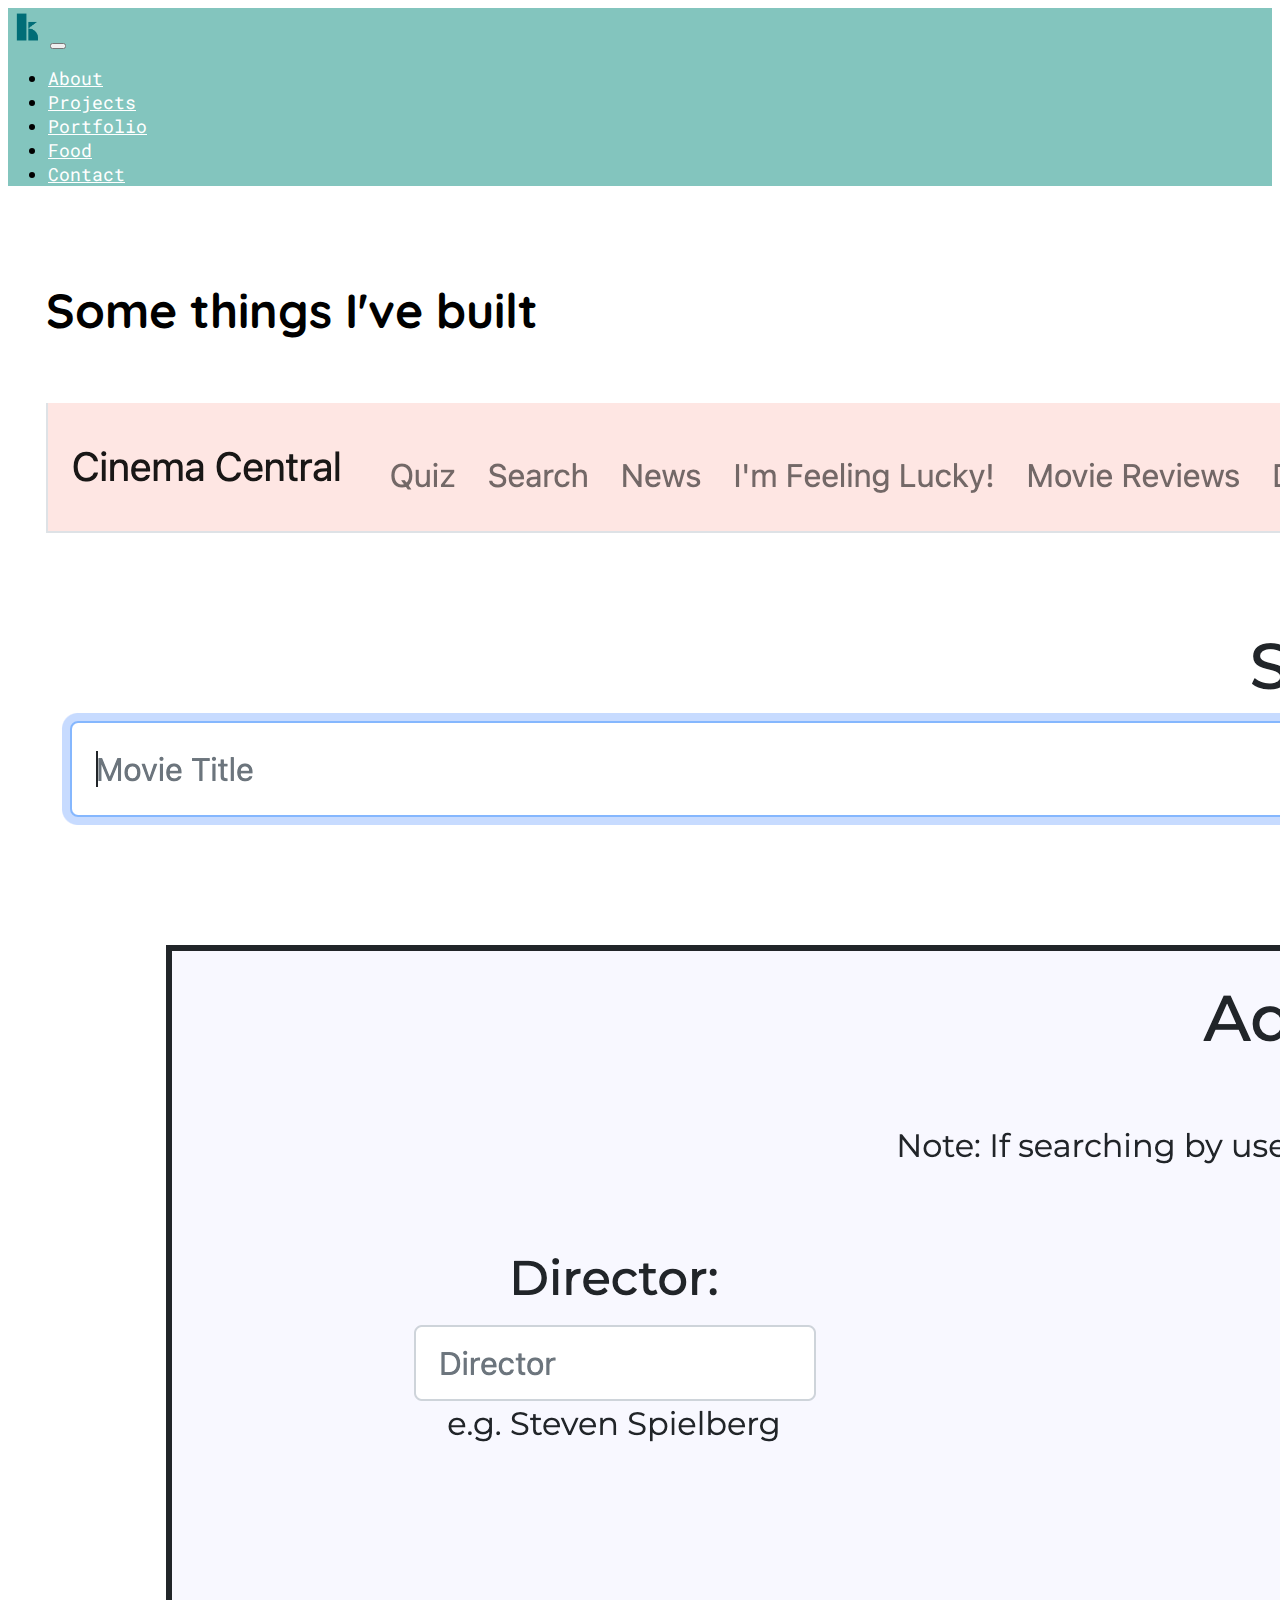
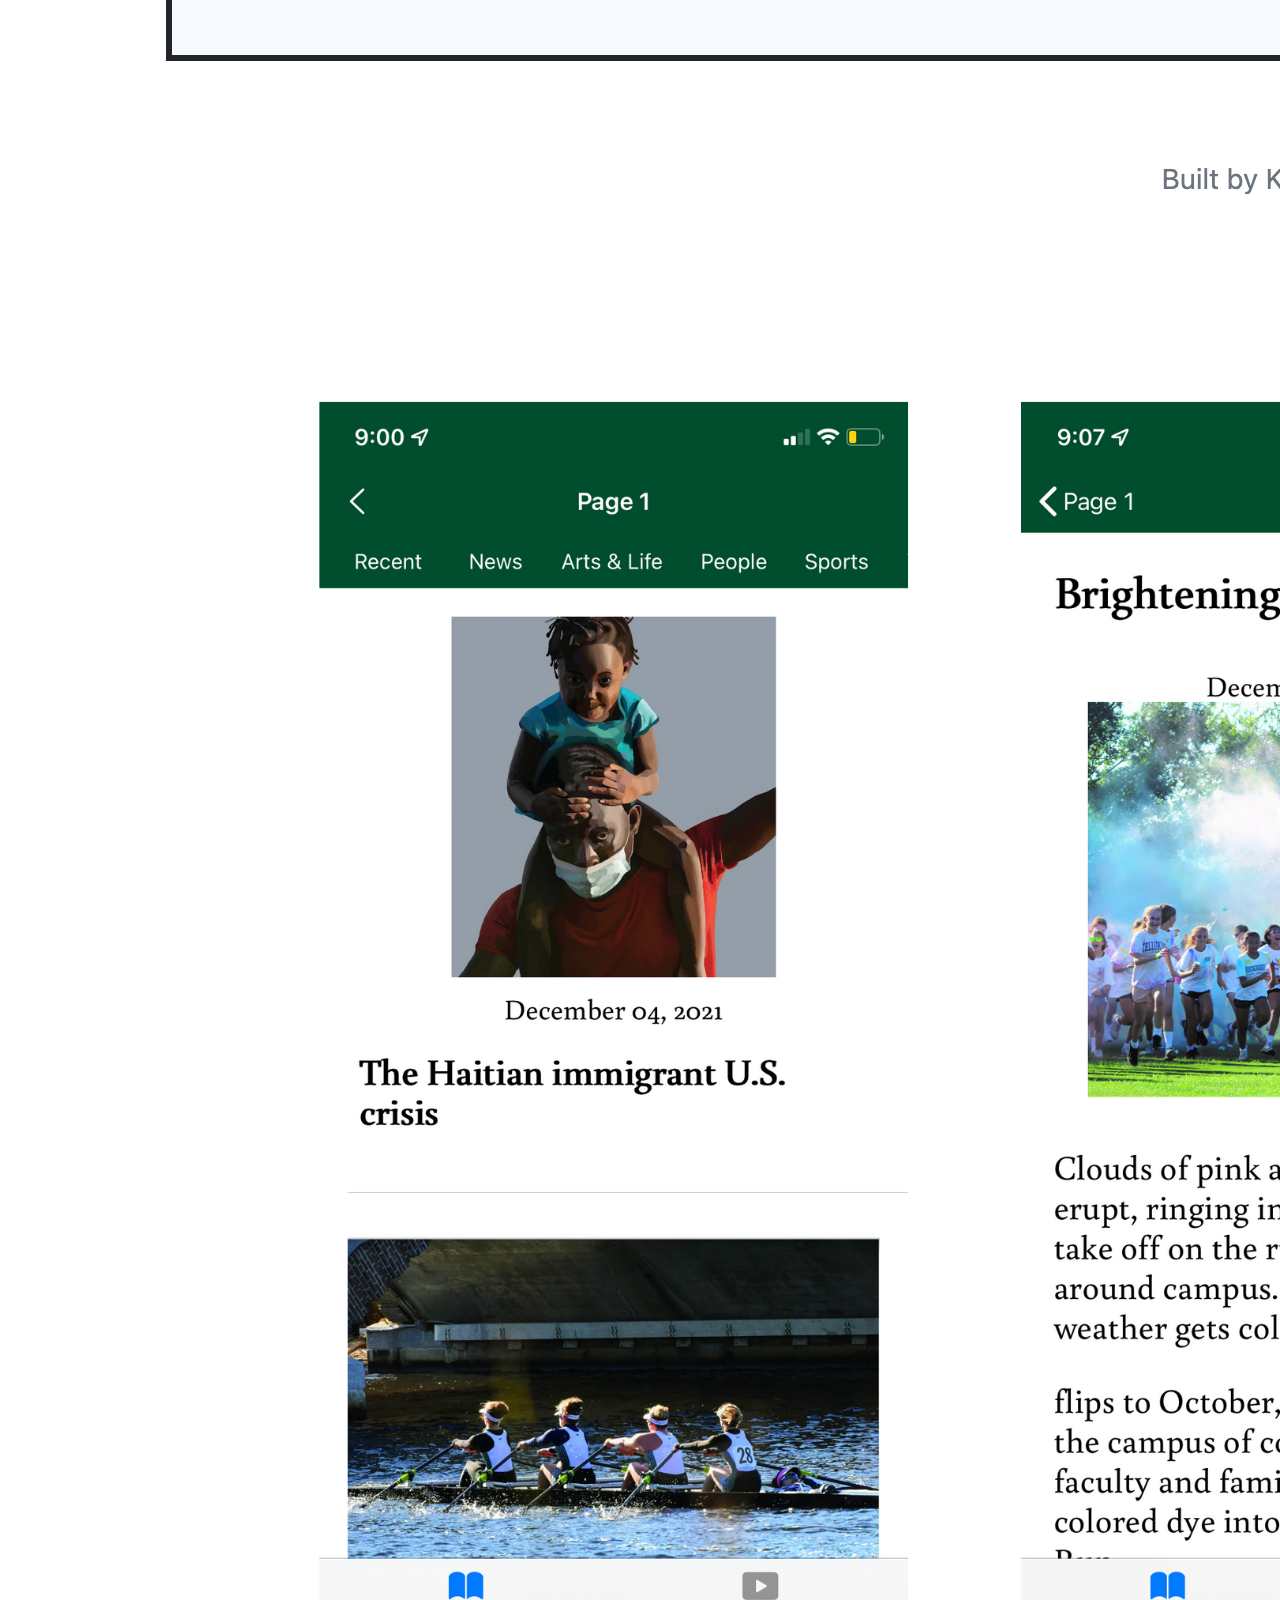
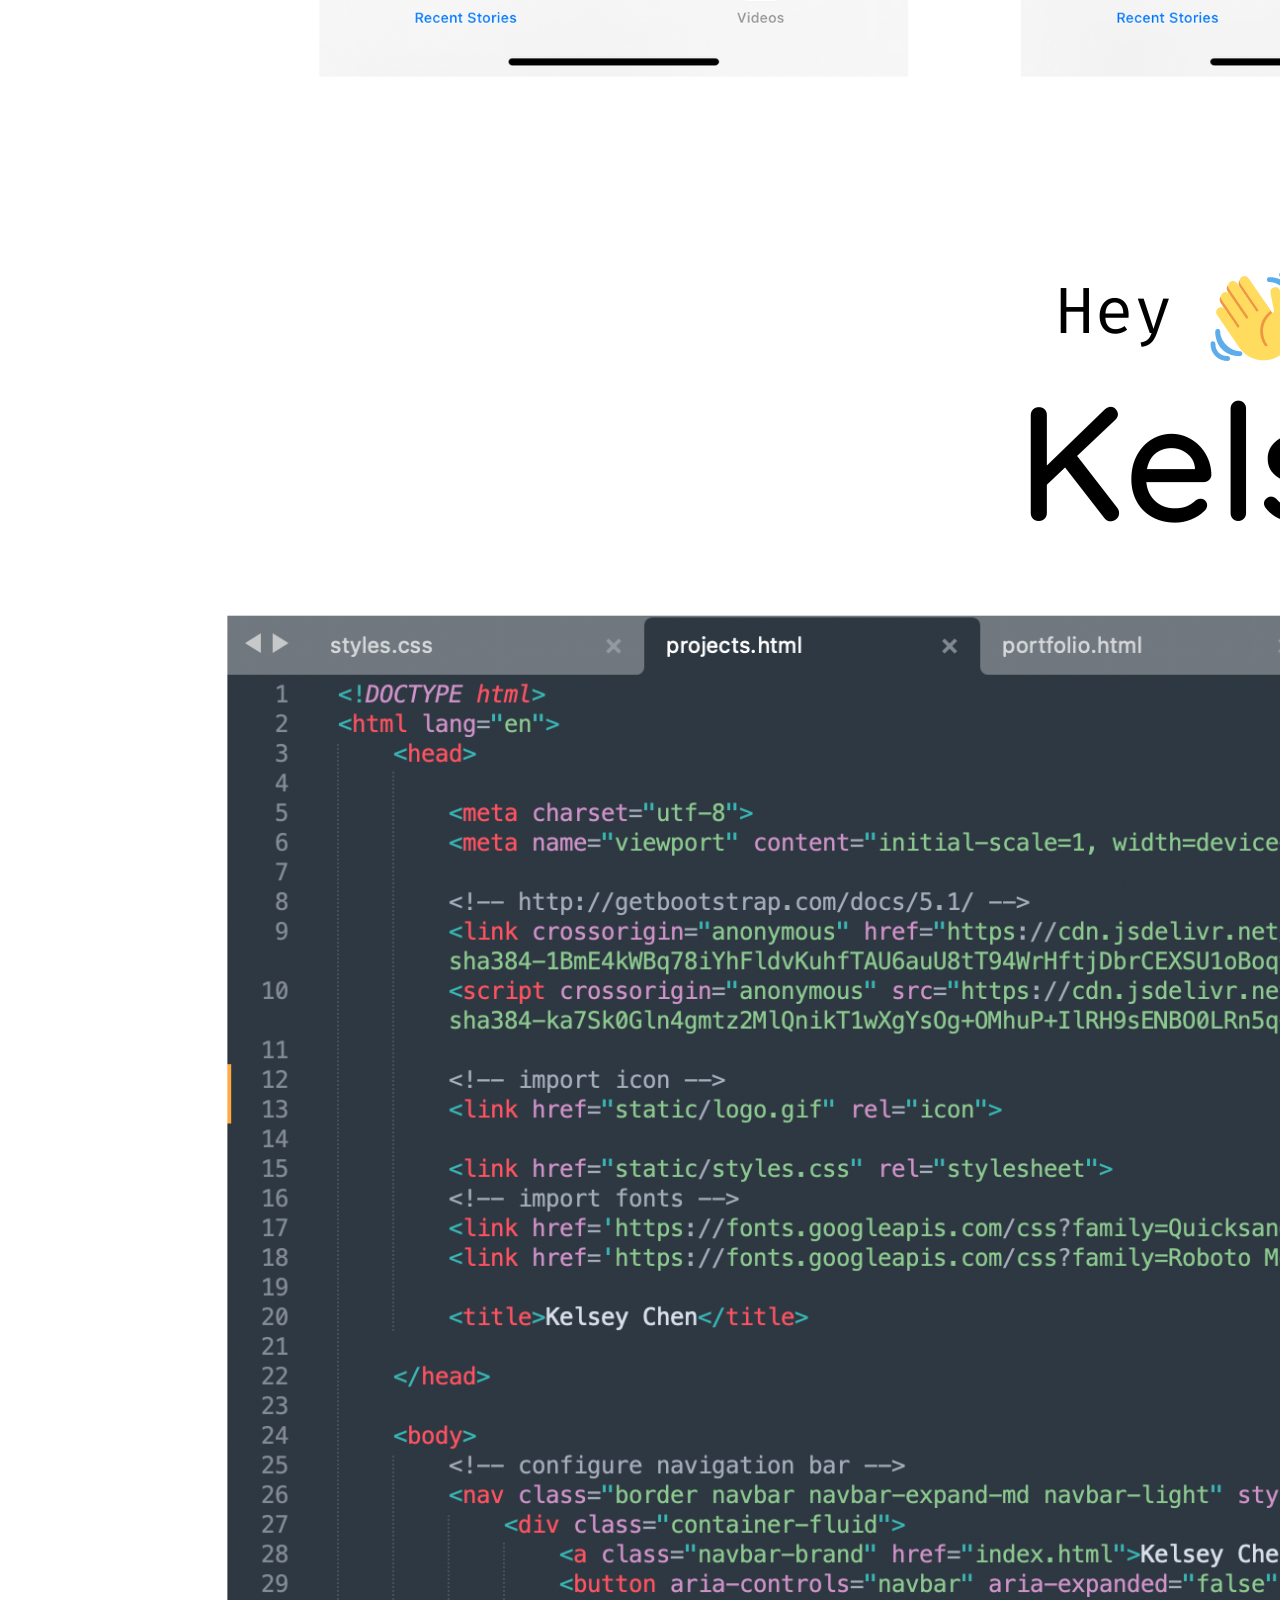
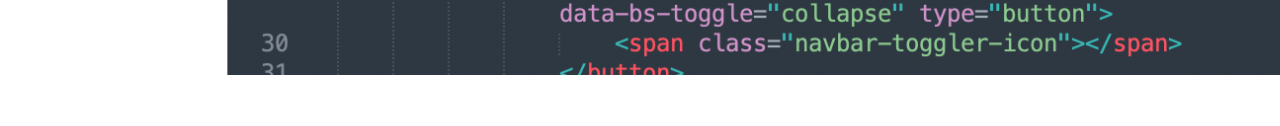
<file: projects.html>
<!DOCTYPE html>
<html lang="en">
    <head>

        <meta charset="utf-8">
        <meta name="viewport" content="initial-scale=1, width=device-width">

        <!-- http://getbootstrap.com/docs/5.1/ -->
        <link crossorigin="anonymous" href="https://cdn.jsdelivr.net/npm/bootstrap@5.1.3/dist/css/bootstrap.min.css" integrity="sha384-1BmE4kWBq78iYhFldvKuhfTAU6auU8tT94WrHftjDbrCEXSU1oBoqyl2QvZ6jIW3" rel="stylesheet">
        <script crossorigin="anonymous" src="https://cdn.jsdelivr.net/npm/bootstrap@5.1.3/dist/js/bootstrap.bundle.min.js" integrity="sha384-ka7Sk0Gln4gmtz2MlQnikT1wXgYsOg+OMhuP+IlRH9sENBO0LRn5q+8nbTov4+1p"></script>

        <!-- import icon -->
        <link href="static/logo.gif" rel="icon">

        <link href="static/styles.css" rel="stylesheet">
        <!-- import fonts -->
        <link href='https://fonts.googleapis.com/css?family=Quicksand' rel="stylesheet">
        <link href='https://fonts.googleapis.com/css?family=Roboto Mono' rel="stylesheet">

        <title>Kelsey Chen</title>

    </head>
    
    <body>
        <!-- configure navigation bar -->
        <nav class="border navbar navbar-expand-md navbar-light" style="background-color: #83C5BE;">
            <div class="container-fluid">
                <a class="navbar-brand" href="index.html"><img src="static/logo.gif" alt="logo" class = "logo"></a>
                <button aria-controls="navbar" aria-expanded="false" aria-label="Toggle navigation" class="navbar-toggler" data-bs-target="#navbar" data-bs-toggle="collapse" type="button">
                    <span class="navbar-toggler-icon"></span>
                </button>
                <div class="collapse navbar-collapse" id="navbar">
                    <ul class="navbar-nav ms-auto mt-2">
                        <li class="nav-item"><a class="nav-link" href="about.html">About</a></li>
                        <li class="nav-item"><a class="nav-link" href="projects.html">Projects</a></li>
                        <li class="nav-item"><a class="nav-link" href="portfolio.html">Portfolio</a></li>
                        <li class="nav-item"><a class="nav-link" href="food.html">Food</a></li>
                        <li class="nav-item"><a class="nav-link" href="contact.html">Contact</a></li>
                    </ul>
                </div>
            </div>
        </nav>

        <!-- content -->
        <div class="container">
            <h2> Some things I've built </h2>
            <br>
            <div class="card">
                <img class="project-img" src="static/projects/cinema-central.png" alt="Card image cap">
                <div class="card-img-overlay">
                    <div class="card-body">
                      <h4 class="card-title"><a class="project-link" href="https://github.com/kchen25/cs50finalproject">Cinema Central</a></h4>
                      <p class="card-text">A website that offers movie suggestions,
                          displays real-time reviews on movies, lets users write movie reviews, and allows users to search
                          and save movies on their watchlist.</p>
                      <p class="card-text"><small class="text-muted">Python   CSS   HTML   Javascript   Jinja</small></p>
                    </div>
                </div>
            </div>
            <br>
            <div class="card">
                <img class="project-img" src="static/projects/fourcast.png" alt="Card image cap">
                <div class="card-img-overlay">
                    <div class="card-body">
                      <h4 class="card-title"><a class="project-link" href="https://apps.apple.com/us/app/hockaday-fourcast/id1494055314">Hockaday Fourcast</a></h4>
                      <p class="card-text">Having been involved in journalism throughout high school, I’ve treasured storytelling
                      as a way to connect with my community. To amplify student voices, I built an app for our articles, parsing data with the
                      Wordpress and YouTube APIs so that the articles and videos update dynamically.  </p>
                      <p class="card-text"><small class="text-muted">Swift   Xcode   Alamofire</small></p>
                    </div>
                </div>
            </div>
            <br>
            <div class="card">
                <img class="project-img" src="static/projects/website.png" alt="Card image cap">
                <div class="card-img-overlay">
                    <div class="card-body">
                      <h4 class="card-title"><a class="project-link" href="https://github.com/kchen25/kchen25.github.io">This Website!</a></h4>
                      <p class="card-text">Created high-fidelity prototypes for this website with a full style guide in Figma. Designed 6 screens along with more improvements and responsive options to be implemented in the future.</p>
                      <p class="card-text"><small class="text-muted">Figma   CSS   HTML</small></p>
                    </div>
                </div>
            </div>
        </div>
    </body>
</file>
<file: static/styles.css>
div {
    text-align: left;
}
.container {
    padding: 3%;
}
.col{
    justify-items: center;
}

/* Typing animation */
.typing-demo {
    width: 22ch;
    animation: typing 2s steps(22), blink .5s step-end infinite alternate;
    white-space: nowrap;
    overflow: hidden;
    border-right: 3px solid;
    font-family: monospace;
    font-size: 2em;
}
@keyframes typing {
from {
    width: 0
}
}
@keyframes blink {
50% {
    border-color: transparent
}
}

/* header styling */
.logo {
    width: 3vw;
}

/* styles for typography */
.navbar-brand,
h1,
h2,
h3,
h4,
h5,
p, li, .card-link {
    font-family: 'Quicksand',sans-serif;
}
h1 {font-size: 96px}
h2 {font-size: 48px}
h3 {font-size: 36px}
p, li {font-size: 18px}

.nav-item, .text-muted {
    font-family: 'Roboto Mono',sans-serif;
}

.nav-link {
    color: white !important;
}

.link, .card-link {
    color: #006D77;
    text-decoration: none;
}
.link:hover, .card-link:hover{
    color: #83C5BE;
}

/*project card styles*/
.card {
     border: 0;
     margin: 5px auto;
     display: flex;
}
 .card .card-body {
     z-index: 2;
     margin-top: -1rem;
     background-color: #ffffff;
     position: relative;
}
 .card:hover img {
     transform: scale(1.1);
     opacity: 1;
}
 .card .card-body, .card .card-image {
     border-radius: 5px;
     box-shadow: 0 5px 11px 0 rgba(0, 0, 0, 0.18), 0 4px 15px 0 rgba(0, 0, 0, 0.15);
}
.project-img{
   margin-right: 50%;
}
.card-img-overlay{
    padding-top:  5%;
    padding-left: 45%;
}
.project-link{
    color: #006D77;
    text-decoration: none;
}
.project-link:hover{
    color: #83C5BE;
}
</file>
